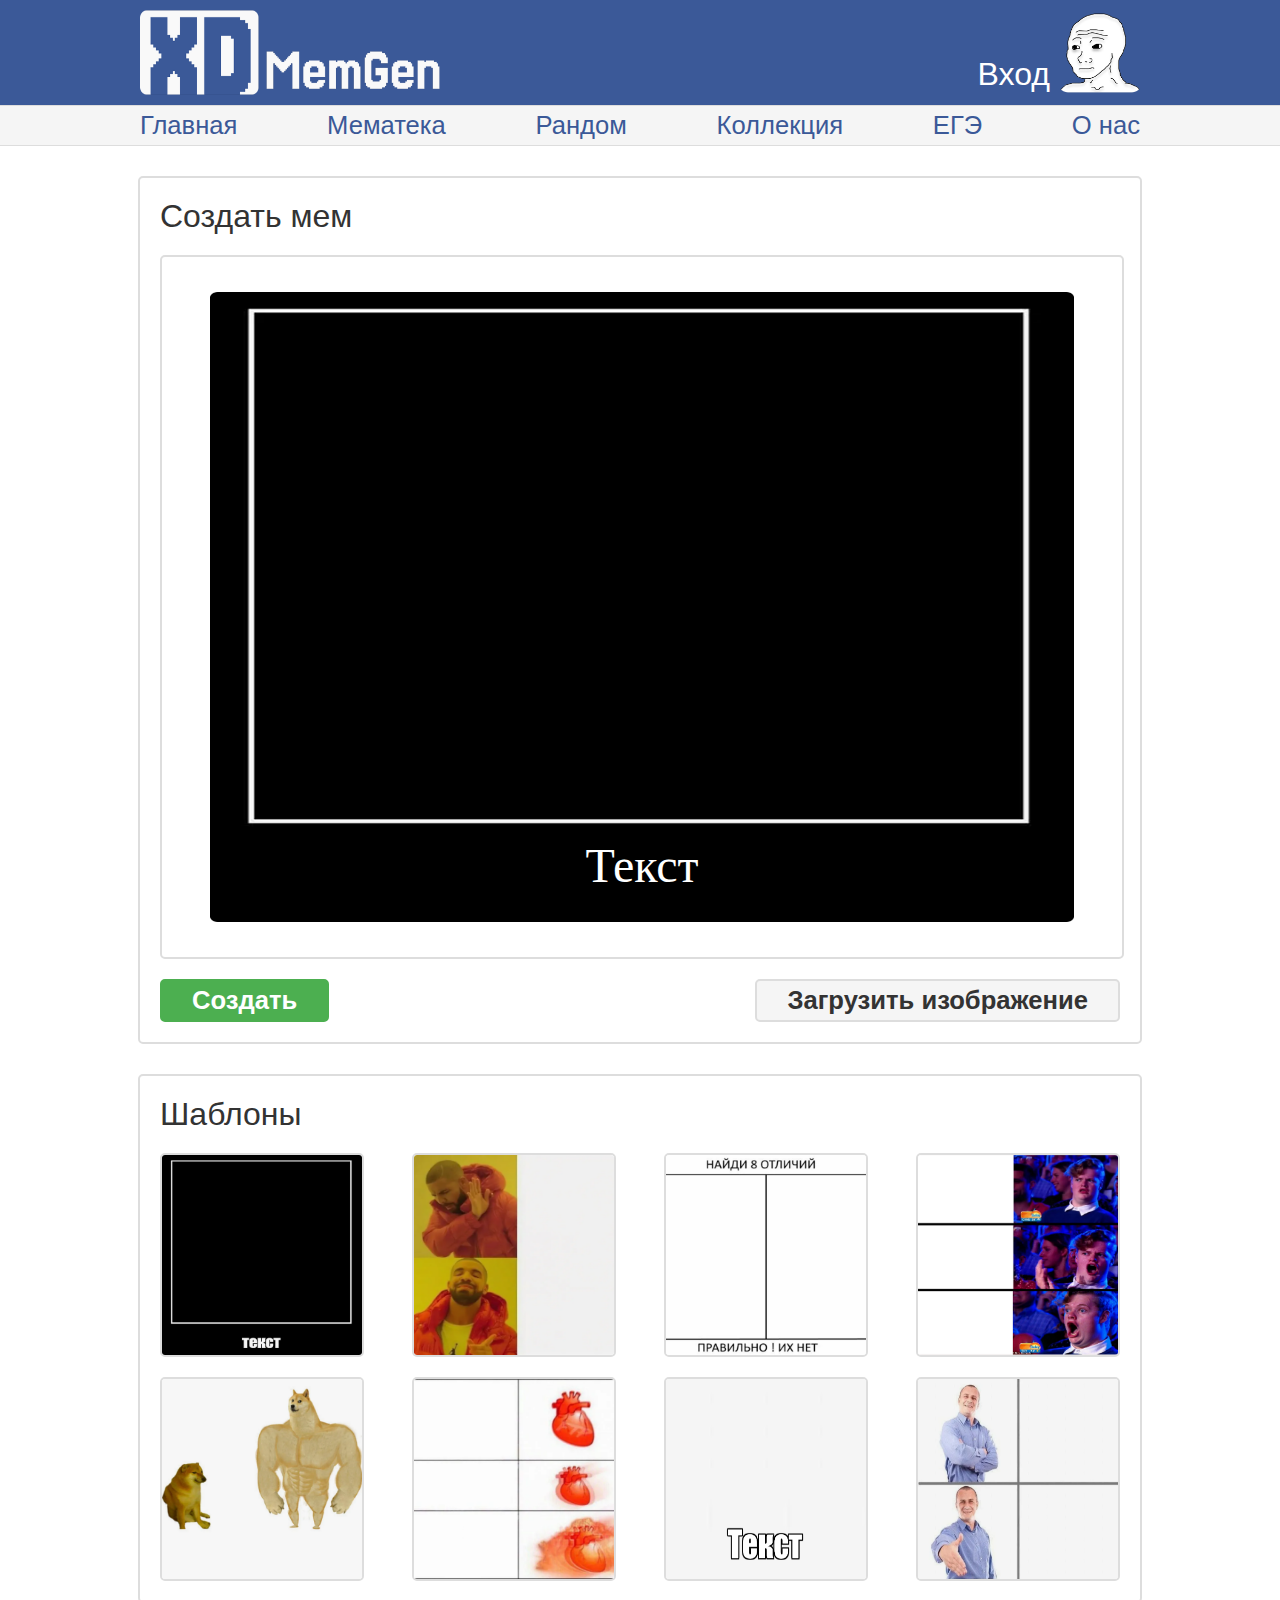
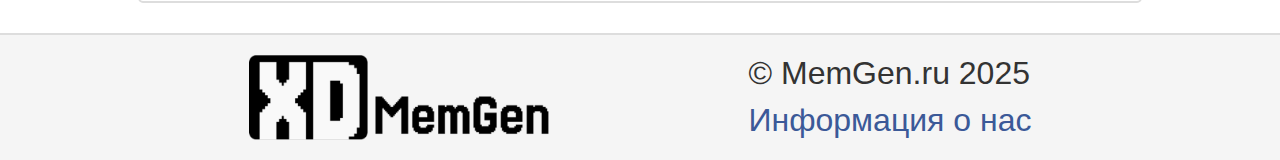
<file: index.html>
<!DOCTYPE html>
<html lang="">
  <head>
    <meta charset="utf-8">
    <title></title>
    <link rel="stylesheet" href="Style.css">
  </head>
    <body>
    <header>
      <div class="top_bg">
        <div class="header_top">
          <img src="Img/header/F1.png" height="85" width="300">
          <div>
            <a class="top_footer_text" href="login.html">Вход</a>
            <img src="Img/header/F2.png" height="80" width="80">
          </div>
        </div>
    </div>
    <div class="bot_bg">
        <div class="header_bot">
          <a class="bot_footer_text">Главная</a>
          <a class="bot_footer_text" href="Mematicka_page1.html">Мематека</a>
          <a class="bot_footer_text" href="Random.html" >Рандом</a>
          <a class="bot_footer_text">Коллекция</a>
          <a class="bot_footer_text" href="Eg.html">ЕГЭ</a>
          <a class="bot_footer_text" href="About.html">О нас</a>
        </div>
    </div>
    </header>

    <main>
      <section>
        <div class="contener">
          <p class="zag">Создать мем</p>
          <div class="redactor">
            <div class="red_zone" id="red-zone">
              <div class="image" id="meme-image"></div>
              <textarea id="meme-text" placeholder="Текст"></textarea>
            </div>
          </div>
          <div class="buttons_conts">
            <button id="create-btn" class="green_buttons">Создать</button>
            <button id="upload-btn" class="gray_buttons">Загрузить изображение</button>
            <input type="file" id="image-upload" accept="image/*" style="display: none;">
          </div>
        </div>
      </section>
      <section>
        <div class="contener">
          <p class="zag">Шаблоны</p>
          <div class="blanks">
            <img src="Img/Blanks/B1.png" >
            <img src="Img/Blanks/B2.png" >
            <img src="Img/Blanks/B3.png" >
            <img src="Img/Blanks/B4.png" >
            <img src="Img/Blanks/B5.png" >
            <img src="Img/Blanks/B6.png" >
            <img src="Img/Blanks/B7.png" >
            <img src="Img/Blanks/B8.png" >
          </div>
        </div>
      </section>
      <canvas id="meme-canvas" style="display:none;"></canvas>
    </main>
    <footer>
      <div class="footers">
      <img src="Img/Foter/log.png" height="85" width="300">
      <div>
        <p class="zag">© MemGen.ru 2025</p>
        <a class="zag f" href="About.html">Информация о нас </a>
      </div>
    </div>
    </footer>

    
    <script>
    // Функция для кнопки "Загрузить изображение"
      document.getElementById('upload-btn').addEventListener('click', function() {
        document.getElementById('image-upload').click();
      });

      document.getElementById('image-upload').addEventListener('change', function(e) {
        const file = e.target.files[0];
        if (file) {
          const reader = new FileReader();
          reader.onload = function(event) {
            const image = document.getElementById('meme-image');
            image.style.backgroundImage = `url(${event.target.result})`;
          };
          reader.readAsDataURL(file);
        }
      });

      // Функция для кнопки "Создать"
      document.getElementById('create-btn').addEventListener('click', function() {
        const redZone = document.getElementById('red-zone');
        const canvas = document.getElementById('meme-canvas');
        
        // Используем html2canvas для захвата всего red_zone
        html2canvas(redZone).then(canvas => {
          // Создаем ссылку для скачивания
          const link = document.createElement('a');
          link.download = 'meme.png';
          link.href = canvas.toDataURL('image/png');
          link.click();
        });
      });

      // Добавляем обработчики для шаблонов
      document.querySelectorAll('.blanks img').forEach(img => {
        img.addEventListener('click', function() {
          document.getElementById('meme-image').style.backgroundImage = `url(${this.src})`;
        });
      });
    </script>
       <script src="https://html2canvas.hertzen.com/dist/html2canvas.min.js"></script>
</body>
</html>
</file>
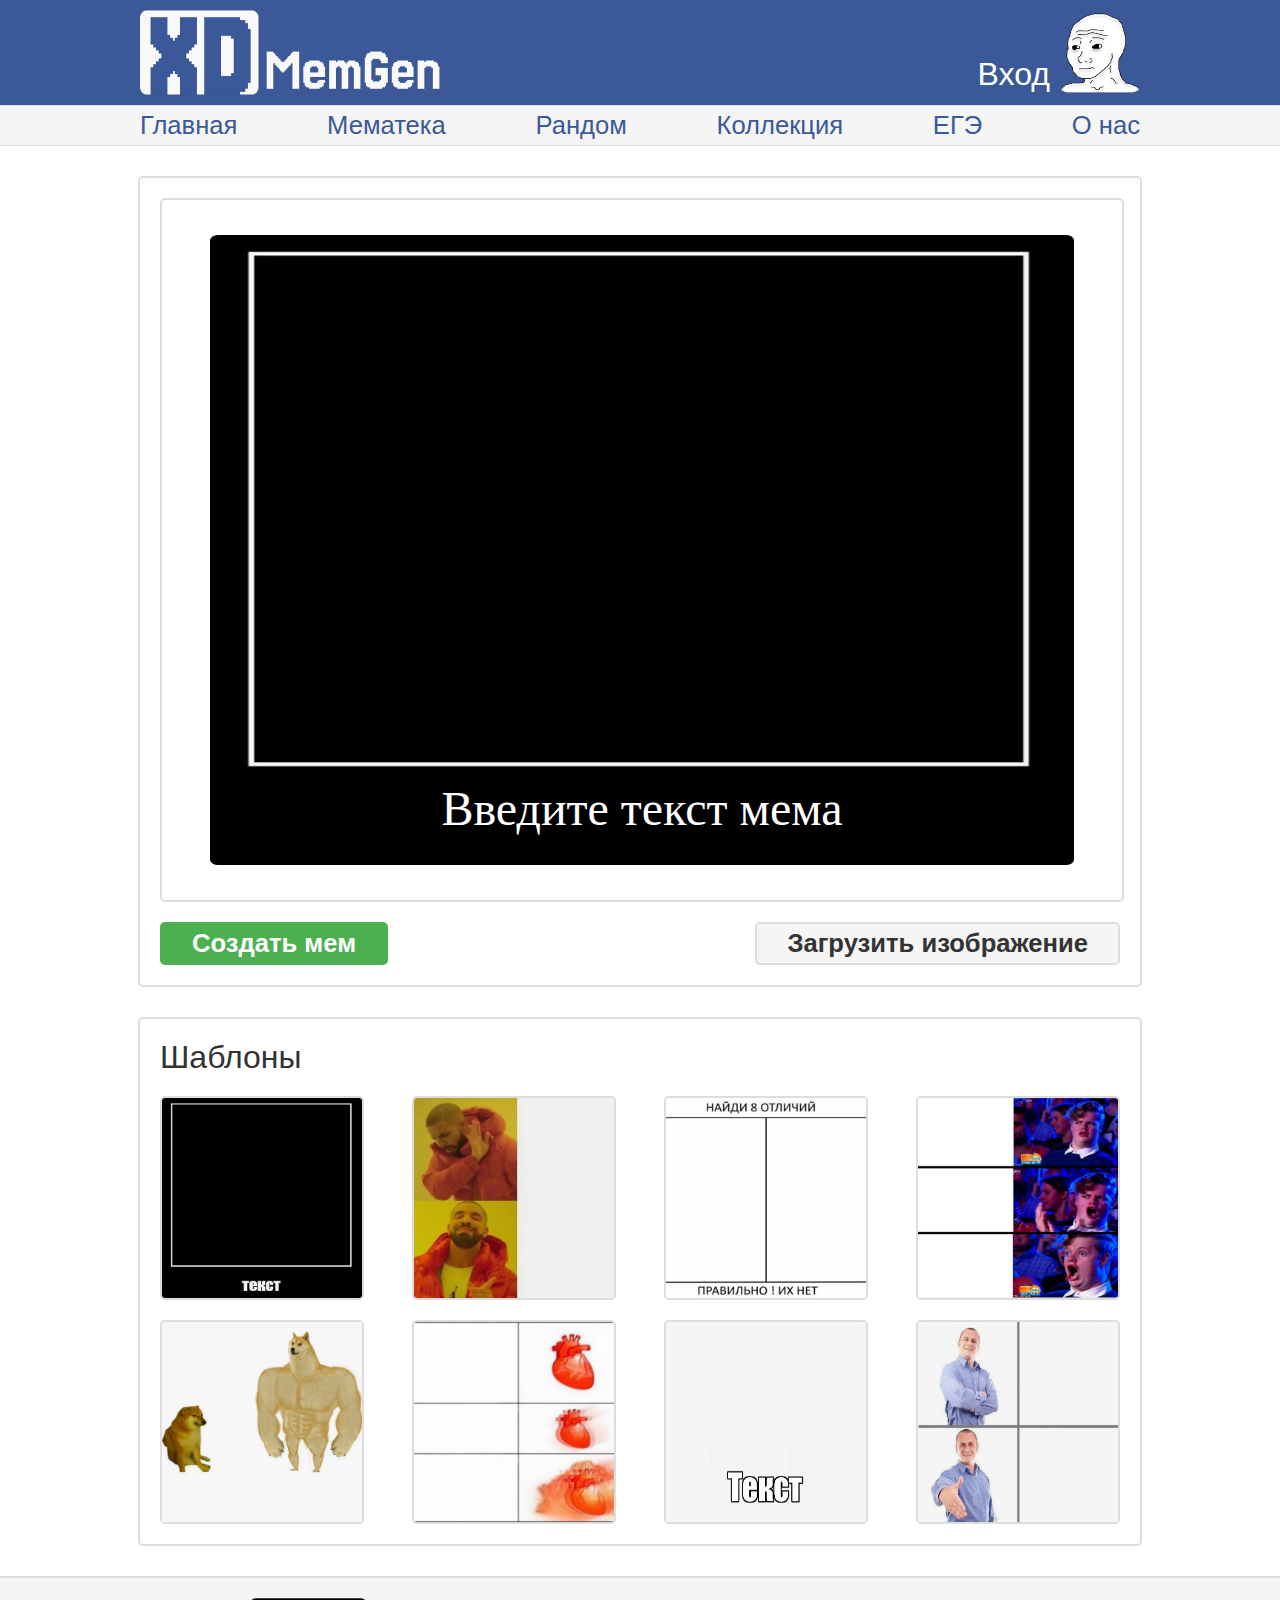
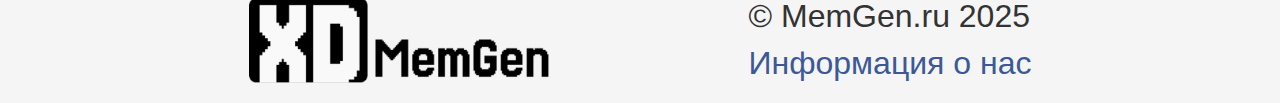
<file: Index.html>
<!DOCTYPE html>
<html lang="">
  <head>
    <meta charset="utf-8">
    <title></title>
    <link rel="stylesheet" href="Style.css">
  </head>
    <body>
    <!-- Ваш HTML остаётся без изменений -->
    
    <body>
    <header>
      <div class="top_bg">
        <div class="header_top">
          <img src="Img/header/F1.png" height="85" width="300">
          <div>
            <a class="top_footer_text" href="login.html">Вход</a>
            <img src="Img/header/F2.png" height="80" width="80">
          </div>
        </div>
    </div>
    <div class="bot_bg">
        <div class="header_bot">
          <a class="bot_footer_text">Главная</a>
          <a class="bot_footer_text" href="Mematicka_page1.html">Мематека</a>
          <a class="bot_footer_text" href="Random.html" >Рандом</a>
          <a class="bot_footer_text">Коллекция</a>
          <a class="bot_footer_text" href="Eg.html">ЕГЭ</a>
          <a class="bot_footer_text" href="About.html">О нас</a>
        </div>
    </div>
    </header>

    <main>
      <section>
         <div class="contener">
        <div class="redactor">
            <div class="red_zone" id="red-zone">
                <div class="image" id="meme-image"></div>
                <textarea id="meme-text" placeholder="Введите текст мема"></textarea>
            </div>
        </div>
        <div class="buttons_conts">
            <button id="create-btn" class="green_buttons">Создать мем</button>
            <button id="upload-btn" class="gray_buttons">Загрузить изображение</button>
            <input type="file" id="image-upload" accept="image/*" style="display: none;">
        </div>
    </div>
        </section>
      </section>
      <section>
        <div class="contener">
          <p class="zag">Шаблоны</p>
          <div class="blanks">
            <img src="Img/Blanks/B1.png" >
            <img src="Img/Blanks/B2.png" >
            <img src="Img/Blanks/B3.png" >
            <img src="Img/Blanks/B4.png" >
            <img src="Img/Blanks/B5.png" >
            <img src="Img/Blanks/B6.png" >
            <img src="Img/Blanks/B7.png" >
            <img src="Img/Blanks/B8.png" >
          </div>
        </div>
      </section>
      <canvas id="meme-canvas" style="display:none;"></canvas>
    </main>
    <footer>
      <div class="footers">
      <img src="Img/Foter/log.png" height="85" width="300">
      <div>
        <p class="zag">© MemGen.ru 2025</p>
        <a class="zag f" href="About.html">Информация о нас </a>
      </div>
    </div>
    </footer>
 <script src="https://html2canvas.hertzen.com/dist/html2canvas.min.js"></script>
    
    <script>
        document.addEventListener('DOMContentLoaded', function() {
            // Загрузка изображения
            const uploadBtn = document.getElementById('upload-btn');
            const imageUpload = document.getElementById('image-upload');
            const imageContainer = document.getElementById('meme-image');
            
            uploadBtn.addEventListener('click', function() {
                imageUpload.click();
            });
            
            imageUpload.addEventListener('change', function(e) {
                const file = e.target.files[0];
                if (file) {
                    const reader = new FileReader();
                    reader.onload = function(event) {
                        imageContainer.style.backgroundImage = `url(${event.target.result})`;
                    };
                    reader.readAsDataURL(file);
                }
            });
            
            // Создание и сохранение мема
            const createBtn = document.getElementById('create-btn');
            const redZone = document.getElementById('red-zone');
            
            createBtn.addEventListener('click', function() {
                // Используем html2canvas для сохранения всего блока red_zone
                html2canvas(redZone, {
                    scale: 2, // Увеличиваем качество в 2 раза
                    logging: false,
                    useCORS: true,
                    allowTaint: true
                }).then(canvas => {
                    // Создаем ссылку для скачивания
                    const link = document.createElement('a');
                    link.download = 'my-meme.png';
                    link.href = canvas.toDataURL('image/png');
                    document.body.appendChild(link);
                    link.click();
                    document.body.removeChild(link);
                }).catch(err => {
                    console.error('Ошибка при создании мема:', err);
                    alert('Не удалось создать мем. Попробуйте снова.');
                });
            });
        });
    </script>
</body>
</html>
</file>
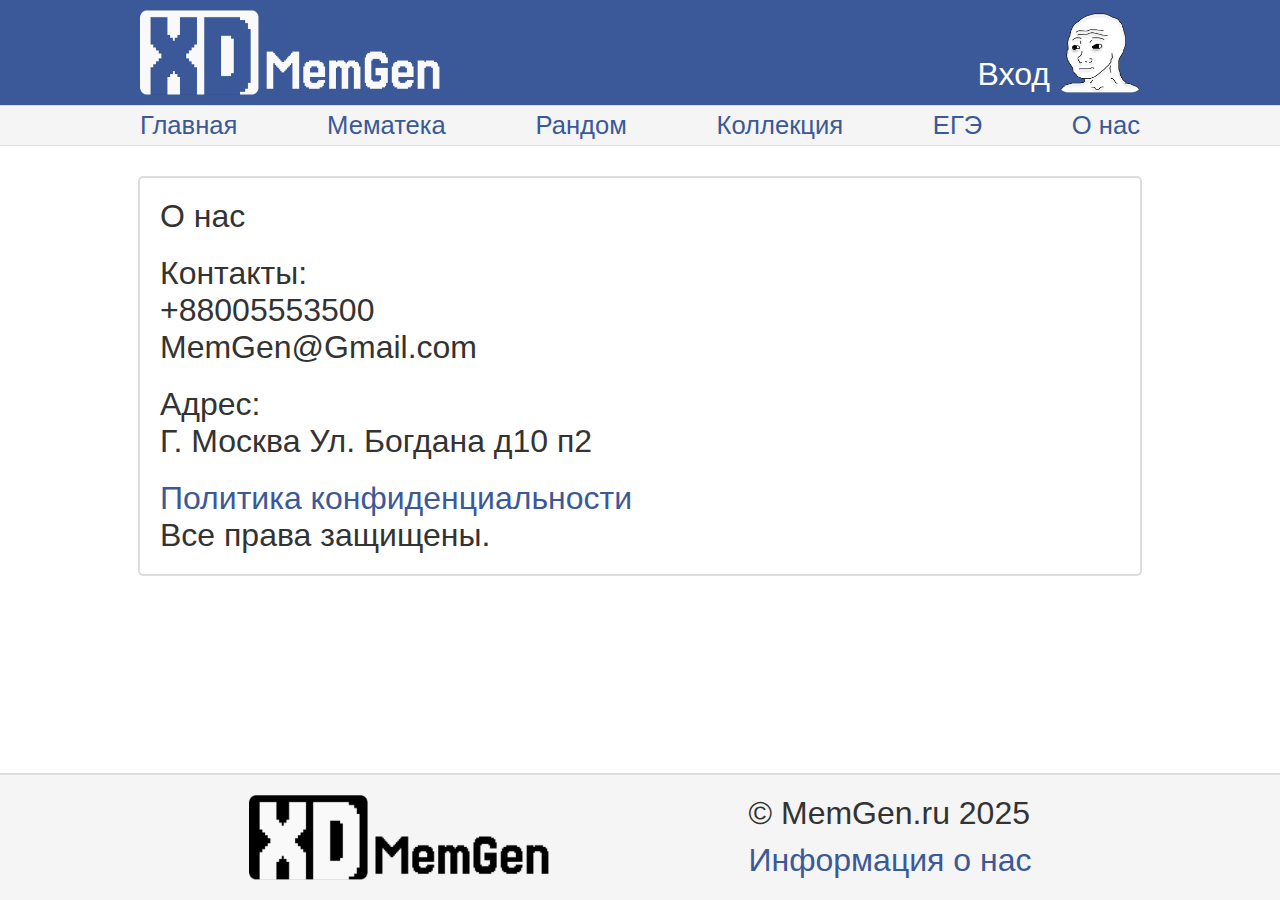
<file: About.html>
<!DOCTYPE html>
<html lang="">
  <head>
    <meta charset="utf-8">
    <title></title>
    <link rel="stylesheet" href="Style.css">
  </head>
  <body>
    <header>
      <div class="top_bg">
        <div class="header_top">
          <img src="Img/header/F1.png" height="85" width="300">
          <div>
            <a class="top_footer_text" href="login.html">Вход</a>
            <img src="Img/header/F2.png" height="80" width="80">
          </div>
        </div>
    </div>
    <div class="bot_bg">
        <div class="header_bot">
          <a class="bot_footer_text" href="index.html">Главная</a>
          <a class="bot_footer_text" href="Mematicka_page1.html">Мематека</a>
          <a class="bot_footer_text" href="Random.html">Рандом</a>
          <a class="bot_footer_text">Коллекция</a>
          <a class="bot_footer_text" href="Eg.html">ЕГЭ</a>
          <a class="bot_footer_text">О нас</a>
        </div>
    </div>
    </header>

    <main>
      <section>
         <div class="contener">
          <p class="zag">О нас</p>
          <p class="zag">Контакты:<br>+88005553500<br>MemGen@Gmail.com</p>
          <p class="zag">Адрес:<br>Г. Москва Ул. Богдана д10 п2</p>
          <span><a class="zag f" href="Konf.html">Политика конфиденциальности</a><p class="zag">Все права защищены. </p></span>
        </div>
      </section>

    </main>

     <footer>
      <div class="footers">
      <img src="Img/Foter/log.png" height="85" width="300">
      <div>
        <p class="zag">© MemGen.ru 2025</p>
        <a class="zag f">Информация о нас </a>
      </div>
    </div>
    </footer>
  </body>
</html>
</file>
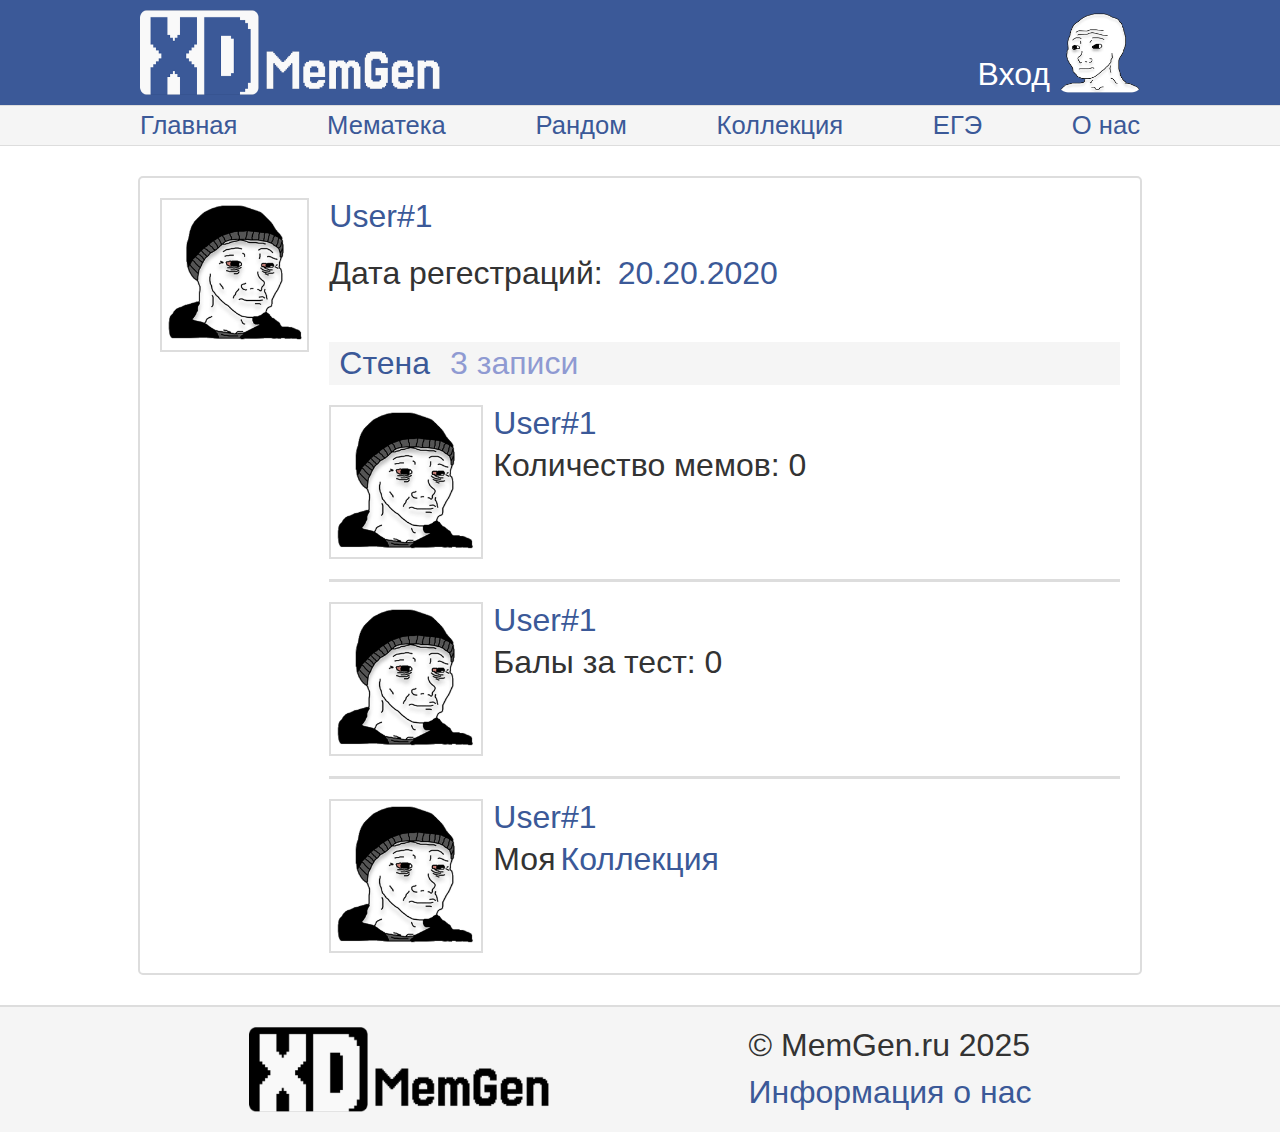
<file: account.html>
<!DOCTYPE html>
<html lang="">
  <head>
    <meta charset="utf-8">
    <title></title>
    <link rel="stylesheet" href="Style.css">
  </head>
  <body>
    <header>
      <div class="top_bg">
        <div class="header_top">
          <img src="Img/header/F1.png" height="85" width="300">
          <div>
            <a class="top_footer_text" href="login.html">Вход</a>
            <img src="Img/header/F2.png" height="80" width="80">
          </div>
        </div>
    </div>
    <div class="bot_bg">
        <div class="header_bot">
          <a class="bot_footer_text" href="Index.html">Главная</a>
          <a class="bot_footer_text" href="Mematicka_page1.html">Мематека</a>
          <a class="bot_footer_text" href="Random.html">Рандом</a>
          <a class="bot_footer_text">Коллекция</a>
          <a class="bot_footer_text" href="Eg.html">ЕГЭ</a>
          <a class="bot_footer_text" href="About.html">О нас</a>
        </div>
    </div>
    </header>

    <main>
      <section>
         <div class="contener">
          <div class="acc_cont">
            <div class="ava"></div>
            <div class="stena">
              <p class="zag f">User#1</p>
              <div class="text_sten">
                <p class="zag">Дата регестраций:</p>
                <p class="zag f"> 20.20.2020 </p>
              </div>
              <div class="stend">
                <p class="zag f">Стена</p>
                <p class="zag">3  записи</p>
              </div>
              <div class="grids">
                <div class="ava"></div>
                <div>
                <p class="zag f">User#1</p>
                <p class="zag">Количество мемов: 0</p>
              </div>
              </div>
              <div class="grids">
                <div class="ava"></div>
                <div>
                <p class="zag f">User#1</p>
                <p class="zag">Балы за тест: 0</p>
              </div>
              </div>
              <div class="grids ends">
                <div class="ava"></div>
                <div>
                <p class="zag f">User#1</p>
                <div class="text_sten">
                  <p class="zag">Моя</p>
                  <p class="zag f">Коллекция</p>
                </div>
              </div>
              </div>
            </div>
          </div>
         </div>       
      </section>

    </main>

     <footer>
      <div class="footers">
      <img src="Img/Foter/log.png" height="85" width="300">
      <div>
        <p class="zag">© MemGen.ru 2025</p>
        <a class="zag f" href="About.html">Информация о нас </a>
      </div>
    </div>
    </footer>
  </body>
</html>
</file>
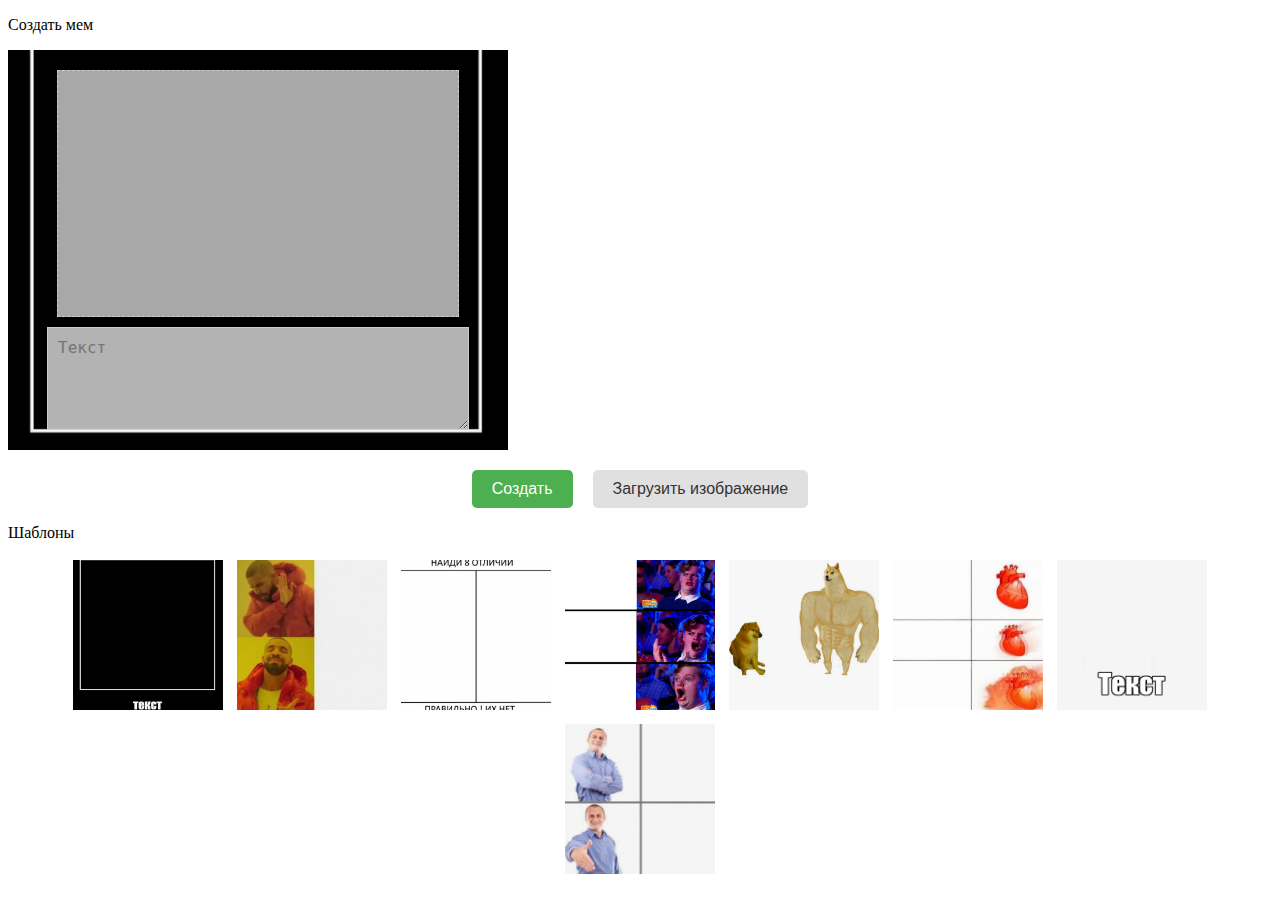
<file: deepseek_html_20250605_713728.html>
<!DOCTYPE html>
<html lang="ru">
<head>
    <meta charset="utf-8">
    <title>Генератор мемов</title>
    <style>
      /* Стили остаются такими же, как в предыдущем примере */
      .red_zone {
        width: 500px;
        height: 400px;
        background-image: url(Img/Blanks/B1_2.png);
        background-size: cover;
        background-position: center;
        display: flex;
        flex-direction: column;
        align-items: center;
        justify-content: center;
        padding: 20px;
        box-sizing: border-box;
      }
      
      .image {
        width: 400px;
        height: 300px;
        background-color: rgba(240, 240, 240, 0.7);
        background-size: contain;
        background-repeat: no-repeat;
        background-position: center;
        margin-bottom: 10px;
        border: 1px dashed #ccc;
      }
      
      textarea {
        width: 400px;
        height: 100px;
        padding: 10px;
        font-size: 16px;
        background-color: rgba(255, 255, 255, 0.7);
        border: 1px solid #ccc;
      }
      
      .buttons_conts {
        display: flex;
        justify-content: center;
        gap: 20px;
        margin-top: 20px;
      }
      
      button {
        padding: 10px 20px;
        cursor: pointer;
        font-size: 16px;
        border: none;
        border-radius: 5px;
      }
      
      .green_buttons {
        background-color: #4CAF50;
        color: white;
      }
      
      .gray_buttons {
        background-color: #e0e0e0;
        color: #333;
      }
      
      .blanks {
        display: flex;
        flex-wrap: wrap;
        gap: 10px;
        justify-content: center;
      }
      
      .blanks img {
        width: 150px;
        height: 150px;
        object-fit: cover;
        cursor: pointer;
        border: 2px solid transparent;
      }
      
      .blanks img:hover {
        border-color: #000;
      }
    </style>
</head>
<body>
    <!-- HTML остается без изменений -->
    <header>
      <!-- Ваш header -->
    </header>

    <main>
      <section>
        <div class="contener">
          <p class="zag">Создать мем</p>
          <div class="redactor">
            <div class="red_zone" id="red-zone">
              <div class="image" id="meme-image"></div>
              <textarea id="meme-text" placeholder="Текст"></textarea>
            </div>
          </div>
          <div class="buttons_conts">
            <button id="create-btn" class="green_buttons">Создать</button>
            <button id="upload-btn" class="gray_buttons">Загрузить изображение</button>
            <input type="file" id="image-upload" accept="image/*" style="display:none;">
          </div>
        </div>
      </section>
      <section>
        <div class="contener">
          <p class="zag">Шаблоны</p>
          <div class="blanks" id="templates">
            <img src="Img/Blanks/B1.png">
            <img src="Img/Blanks/B2.png">
            <img src="Img/Blanks/B3.png">
            <img src="Img/Blanks/B4.png">
            <img src="Img/Blanks/B5.png">
            <img src="Img/Blanks/B6.png">
            <img src="Img/Blanks/B7.png">
            <img src="Img/Blanks/B8.png">
          </div>
        </div>
      </section>
      <canvas id="meme-canvas" style="display:none;"></canvas>
    </main>
    <footer>
      <!-- Ваш footer -->
    </footer>

    <script>
      document.addEventListener('DOMContentLoaded', function() {
        const redZone = document.getElementById('red-zone');
        const memeImage = document.getElementById('meme-image');
        const memeText = document.getElementById('meme-text');
        const uploadBtn = document.getElementById('upload-btn');
        const imageUpload = document.getElementById('image-upload');
        const createBtn = document.getElementById('create-btn');
        const templateImages = document.querySelectorAll('#templates img');
        
        // Загрузка пользовательского изображения
        uploadBtn.addEventListener('click', function() {
          imageUpload.click();
        });
        
        imageUpload.addEventListener('change', function(e) {
          if (e.target.files && e.target.files[0]) {
            const reader = new FileReader();
            reader.onload = function(event) {
              memeImage.style.backgroundImage = `url(${event.target.result})`;
            };
            reader.readAsDataURL(e.target.files[0]);
          }
        });
        
        // Выбор шаблона
        templateImages.forEach(img => {
          img.addEventListener('click', function() {
            memeImage.style.backgroundImage = `url(${this.src})`;
          });
        });
        
        // Создание и сохранение мема
        createBtn.addEventListener('click', async function() {
          try {
            const canvas = document.getElementById('meme-canvas');
            const ctx = canvas.getContext('2d');
            
            // Устанавливаем размеры canvas как у red_zone
            canvas.width = redZone.offsetWidth;
            canvas.height = redZone.offsetHeight;
            
            // Очищаем canvas
            ctx.clearRect(0, 0, canvas.width, canvas.height);
            
            // Получаем URL фона red_zone
            const bgRedZoneUrl = window.getComputedStyle(redZone).backgroundImage;
            const cleanBgUrl = bgRedZoneUrl.replace(/^url\(["']?/, '').replace(/["']?\)$/, '');
            
            // Получаем URL изображения из .image
            const imgContentUrl = memeImage.style.backgroundImage;
            const cleanImgUrl = imgContentUrl.replace(/^url\(["']?/, '').replace(/["']?\)$/, '');
            
            if (!cleanImgUrl || cleanImgUrl === 'none') {
              alert('Пожалуйста, загрузите изображение или выберите шаблон');
              return;
            }
            
            // Создаем обещания для загрузки изображений
            const loadImage = (url) => {
              return new Promise((resolve, reject) => {
                const img = new Image();
                img.crossOrigin = "Anonymous";
                img.onload = () => resolve(img);
                img.onerror = () => reject(new Error(`Не удалось загрузить изображение: ${url}`));
                img.src = url;
              });
            };
            
            // Загружаем изображения
            const [bgImage, contentImage] = await Promise.all([
              loadImage(cleanBgUrl),
              loadImage(cleanImgUrl)
            ]);
            
            // Рисуем фон red_zone
            ctx.drawImage(bgImage, 0, 0, canvas.width, canvas.height);
            
            // Рисуем изображение из .image с прозрачностью
            ctx.save();
            ctx.globalAlpha = 0.7;
            const imgX = (canvas.width - memeImage.offsetWidth) / 2;
            const imgY = (canvas.height - memeImage.offsetHeight - memeText.offsetHeight - 30) / 2;
            ctx.drawImage(contentImage, imgX, imgY, memeImage.offsetWidth, memeImage.offsetHeight);
            ctx.restore();
            
            // Добавляем текст
            if (memeText.value) {
              ctx.fillStyle = 'white';
              ctx.strokeStyle = 'black';
              ctx.lineWidth = 3;
              ctx.font = '30px Impact';
              ctx.textAlign = 'center';
              
              const text = memeText.value;
              const lines = text.split('\n');
              const lineHeight = 40;
              const textY = imgY + memeImage.offsetHeight + 30;
              
              lines.forEach((line, i) => {
                ctx.strokeText(line, canvas.width / 2, textY + (i * lineHeight));
                ctx.fillText(line, canvas.width / 2, textY + (i * lineHeight));
              });
            }
            
            // Сохраняем как изображение
            const link = document.createElement('a');
            link.download = 'my-meme.png';
            link.href = canvas.toDataURL('image/png');
            link.click();
            
          } catch (error) {
            console.error('Ошибка при создании мема:', error);
            alert('Произошла ошибка при создании мема. Пожалуйста, попробуйте снова.');
          }
        });
      });
    </script>
</body>
</html>
</file>
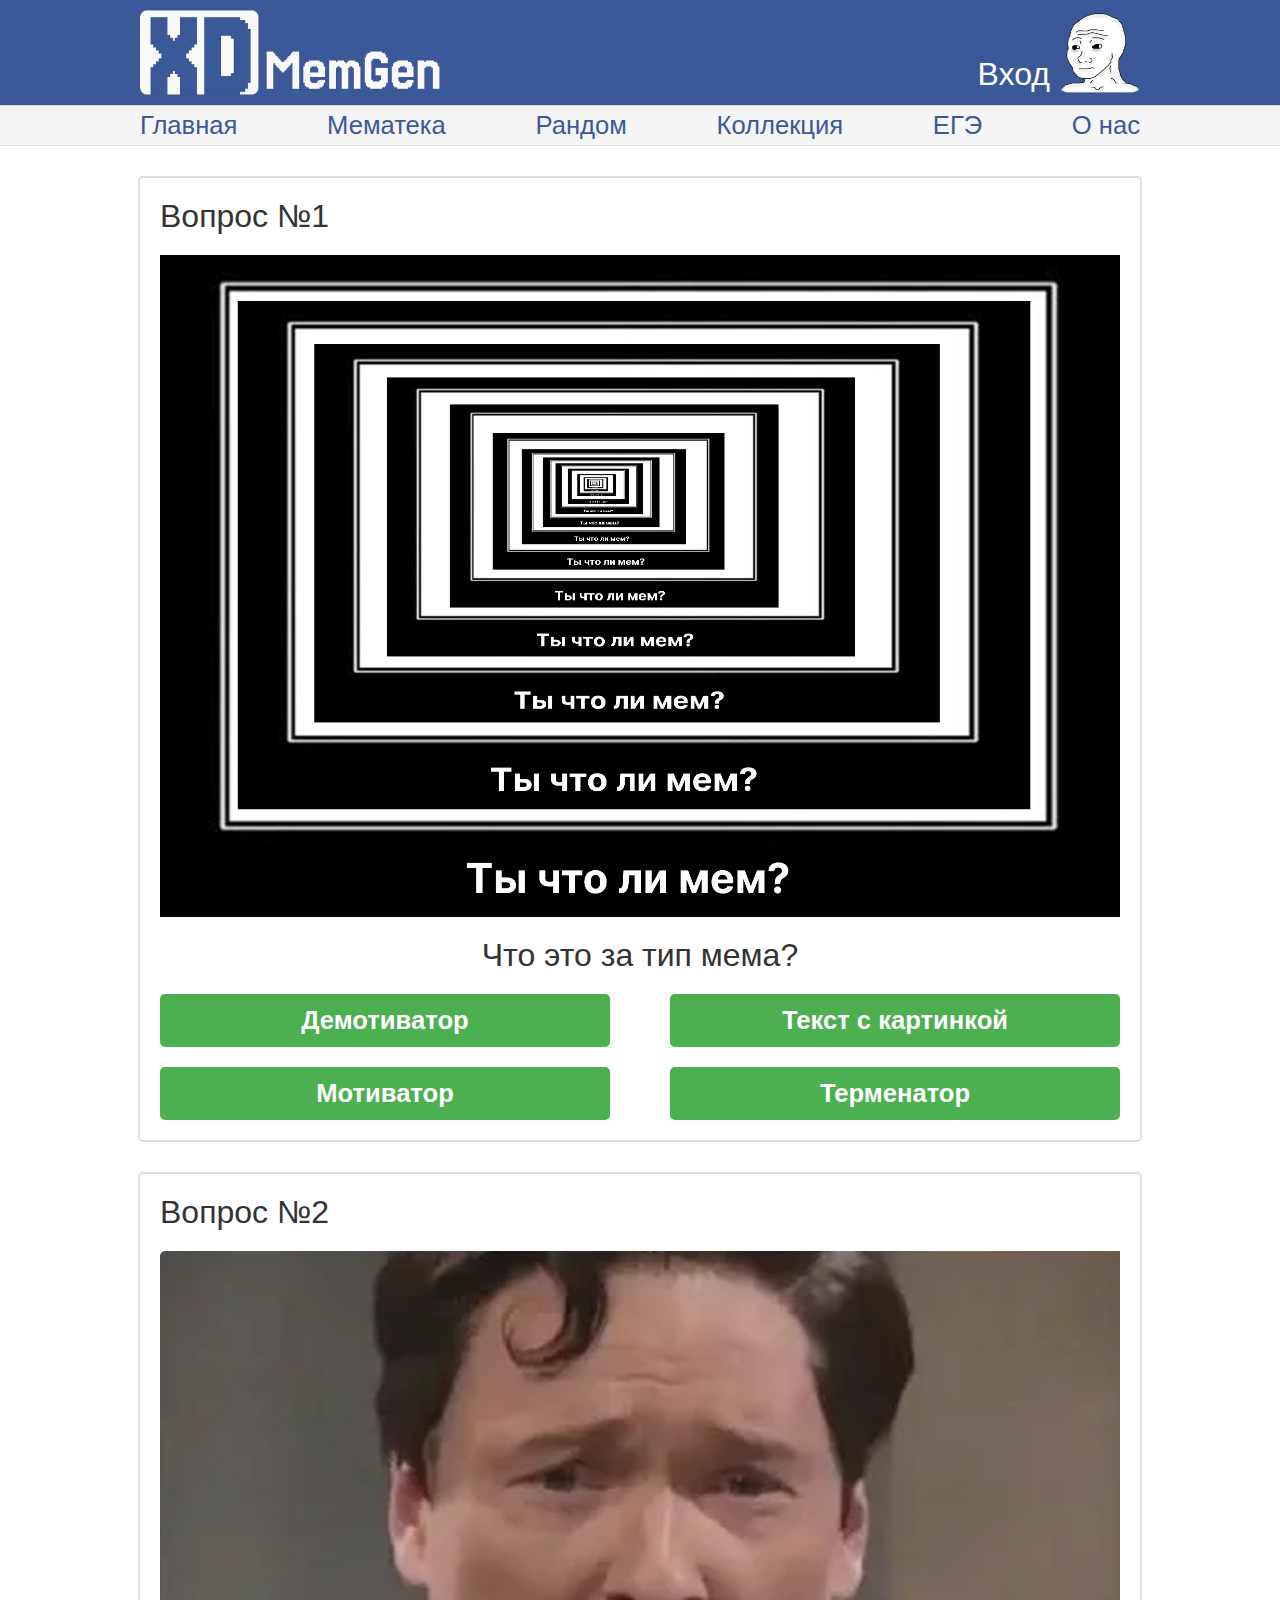
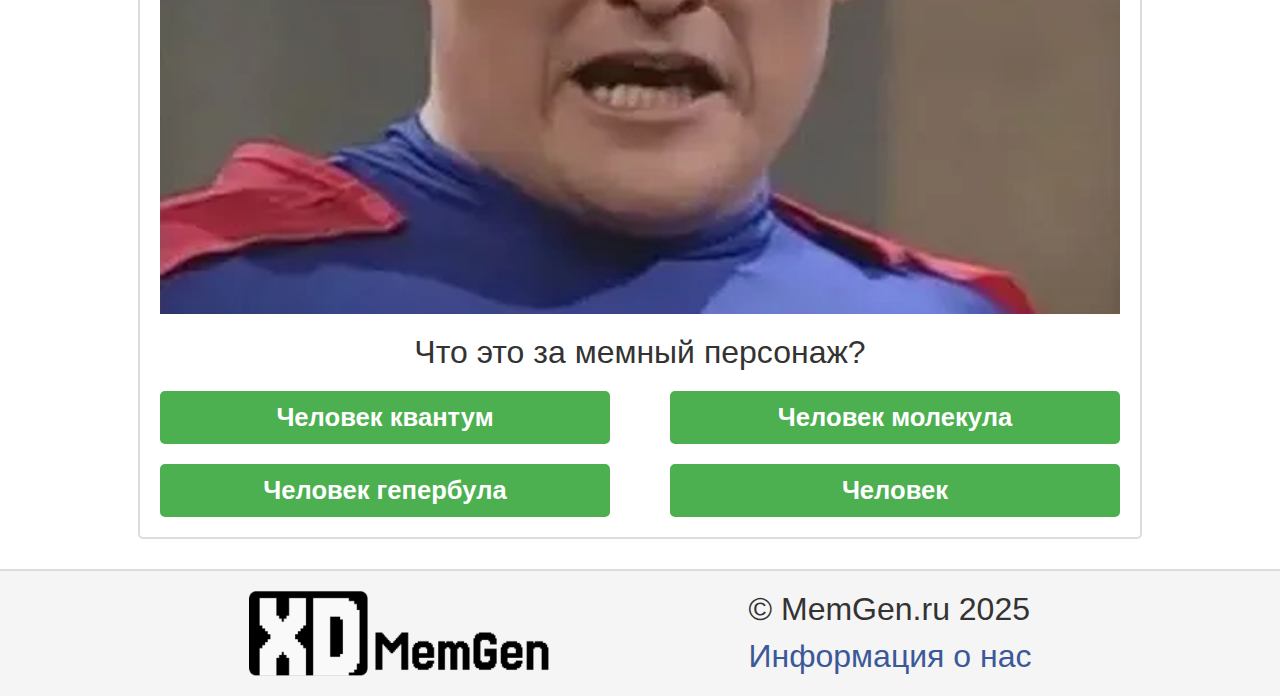
<file: Eg.html>
<!DOCTYPE html>
<html lang="">
  <head>
    <meta charset="utf-8">
    <title></title>
    <link rel="stylesheet" href="Style.css">
  </head>
  <body>
    <header>
      <div class="top_bg">
        <div class="header_top">
          <img src="Img/header/F1.png" height="85" width="300">
          <div>
            <a class="top_footer_text" href="login.html">Вход</a>
            <img src="Img/header/F2.png" height="80" width="80">
          </div>
        </div>
    </div>
    <div class="bot_bg">
        <div class="header_bot">
          <a class="bot_footer_text" href="Index.html">Главная</a>
          <a class="bot_footer_text" href="Mematicka_page1.html">Мематека</a>
          <a class="bot_footer_text" href="Random.html">Рандом</a>
          <a class="bot_footer_text">Коллекция</a>
          <a class="bot_footer_text">ЕГЭ</a>
          <a class="bot_footer_text" href="About.html">О нас</a>
        </div>
    </div>
    </header>

    <main>
      <section>
         <div class="contener">
          <p class="zag">Вопрос №1</p>
          <img src="Img/Test/1.png" alt="">
          <p class="zag test">Что это за тип мема?</p>
         <div class="blanks">
          <button class="green_buttons tests">Демотиватор</button>
          <button class="green_buttons tests"> Текст с картинкой</button>
          <button class="green_buttons tests">Мотиватор</button>
          <button class="green_buttons tests">Терменатор</button>
         </div>
        </div>
      </section>
      <section>
         <div class="contener">
          <p class="zag">Вопрос №2</p>
          <img src="Img/Test/2.png" alt="">
          <p class="zag test">Что это за мемный персонаж?</p>
         <div class="blanks">
          <button class="green_buttons tests">Человек квантум</button>
          <button class="green_buttons tests"> Человек молекула</button>
          <button class="green_buttons tests">Человек гепербула</button>
          <button class="green_buttons tests">Человек</button>
         </div>
        </div>
      </section>
    </main>

    <footer>
      <div class="footers">
      <img src="Img/Foter/log.png" height="85" width="300">
      <div>
        <p class="zag">© MemGen.ru 2025</p>
        <a class="zag f" href="About.html">Информация о нас </a>
      </div>
    </div>
    </footer>
  </body>
</html>
</file>
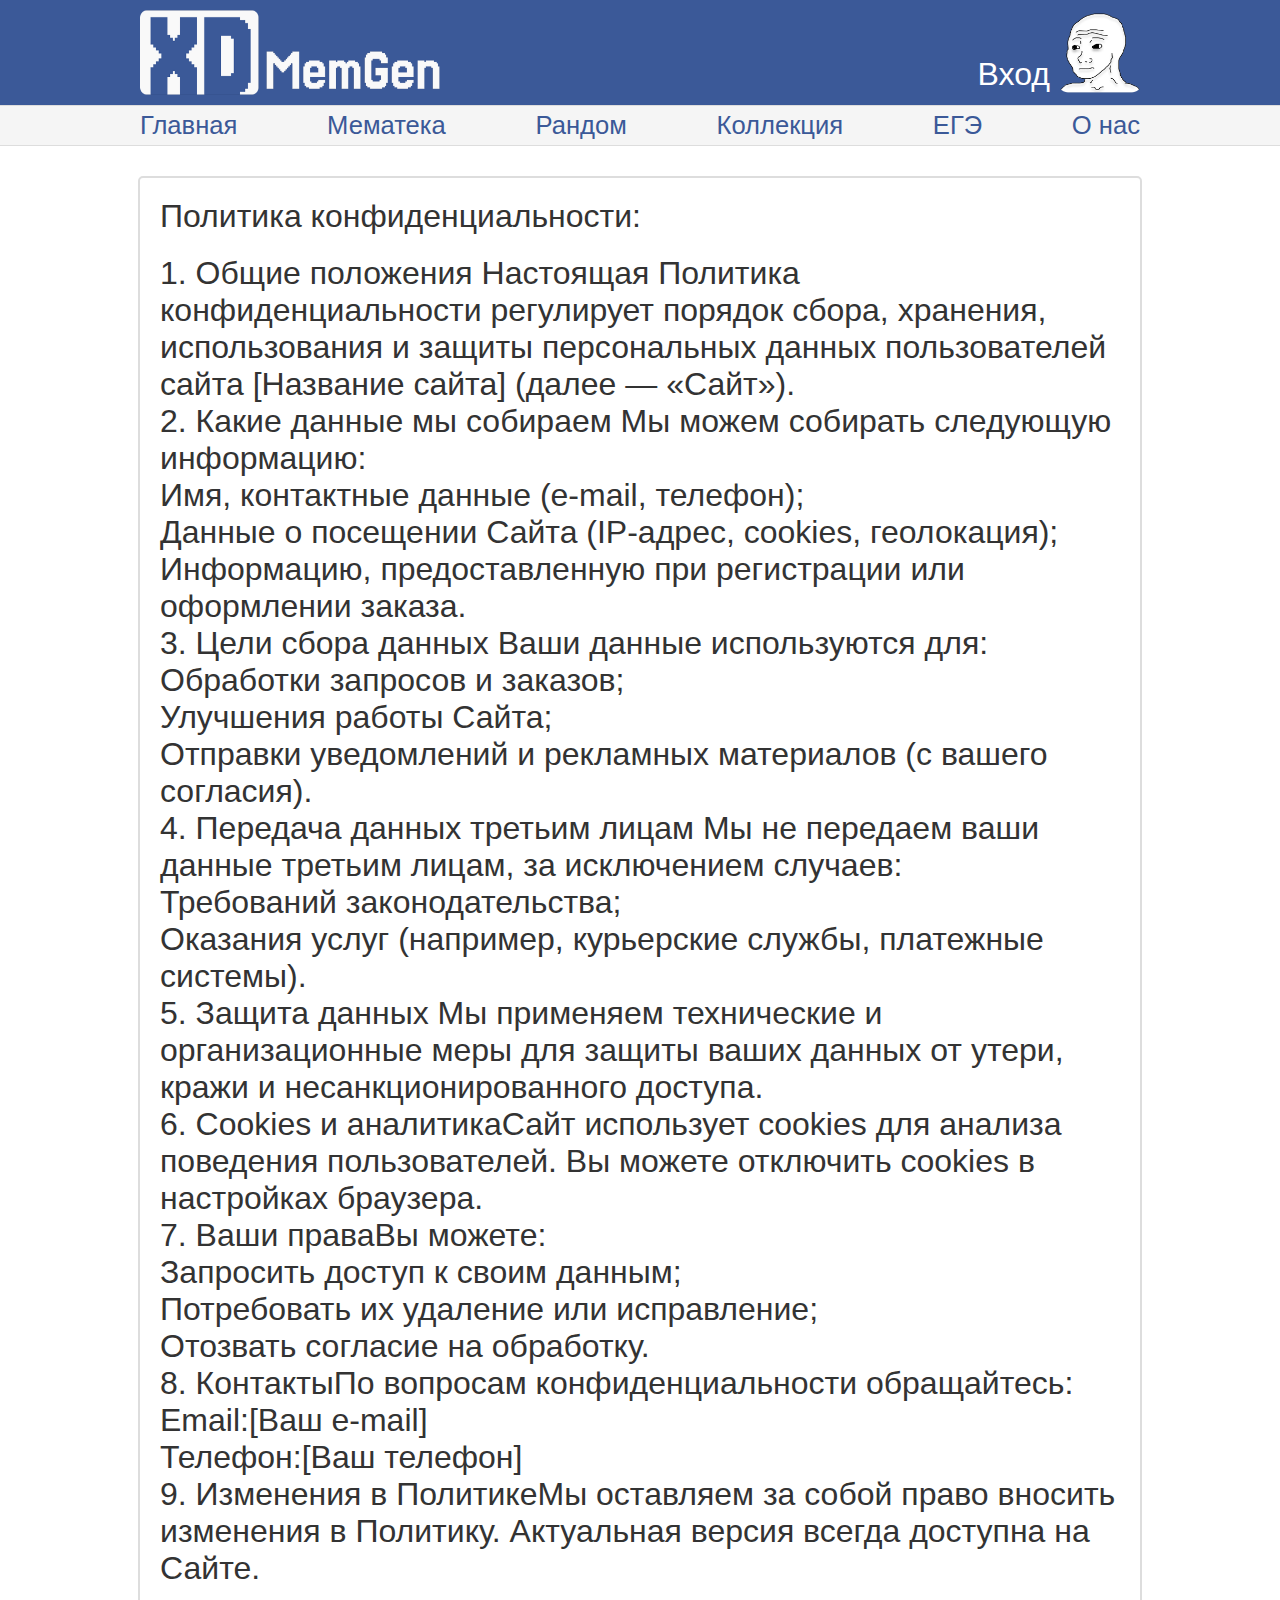
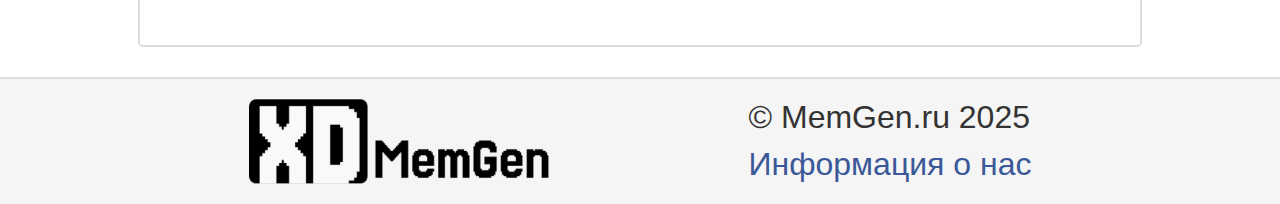
<file: Konf.html>
<!DOCTYPE html>
<html lang="">
  <head>
    <meta charset="utf-8">
    <title></title>
    <link rel="stylesheet" href="Style.css">
  </head>
  <body>
    <header>
      <div class="top_bg">
        <div class="header_top">
          <img src="Img/header/F1.png" height="85" width="300">
          <div>
            <a class="top_footer_text" href="login.html">Вход</a>
            <img src="Img/header/F2.png" height="80" width="80">
          </div>
        </div>
    </div>
    <div class="bot_bg">
        <div class="header_bot">
          <a class="bot_footer_text" href="Index.html">Главная</a>
          <a class="bot_footer_text" href="Mematicka_page1.html">Мематека</a>
          <a class="bot_footer_text" href="Random.html">Рандом</a>
          <a class="bot_footer_text">Коллекция</a>
          <a class="bot_footer_text" href="Eg.html">ЕГЭ</a>
          <a class="bot_footer_text" href="About.html">О нас</a>
        </div>
    </div>
    </header>

    <main>
      <section>
         <div class="contener">
          <p class="zag">Политика конфиденциальности:</p>
          <p class="zag">
1. Общие положения Настоящая Политика конфиденциальности регулирует порядок сбора, хранения, использования и защиты персональных данных пользователей сайта [Название сайта] (далее — «Сайт»).<br>
2. Какие данные мы собираем Мы можем собирать следующую информацию:<br>
Имя, контактные данные (e-mail, телефон);<br>
Данные о посещении Сайта (IP-адрес, cookies, геолокация);<br>
Информацию, предоставленную при регистрации или оформлении заказа.<br>
3. Цели сбора данных Ваши данные используются для:<br>
Обработки запросов и заказов;<br>
Улучшения работы Сайта;<br>
Отправки уведомлений и рекламных материалов (c вашего согласия).<br>
4. Передача данных третьим лицам Мы не передаем ваши данные третьим лицам, за исключением случаев:<br>
Требований законодательства;<br>
Оказания услуг (например, курьерские службы, платежные системы).<br>
5. Защита данных Мы применяем технические и организационные меры для защиты ваших данных от утери, кражи и несанкционированного доступа.<br>
6. Cookies и аналитикаСайт использует cookies для анализа поведения пользователей. Вы можете отключить cookies в настройках браузера.<br>
7. Ваши праваВы можете:<br>
Запросить доступ к своим данным;<br>
Потребовать их удаление или исправление;<br>
Отозвать согласие на обработку.<br>
8. КонтактыПо вопросам конфиденциальности обращайтесь:<br>
Email:[Ваш e-mail]<br>
Телефон:[Ваш телефон]<br>
9. Изменения в ПолитикеМы оставляем за собой право вносить изменения в Политику. Актуальная версия всегда доступна на Сайте.</p><br>
        </div>
      </section>

    </main>

     <footer>
      <div class="footers">
      <img src="Img/Foter/log.png" height="85" width="300">
      <div>
        <p class="zag">© MemGen.ru 2025</p>
        <a class="zag f">Информация о нас </a>
      </div>
    </div>
    </footer>
  </body>
</html>
</file>
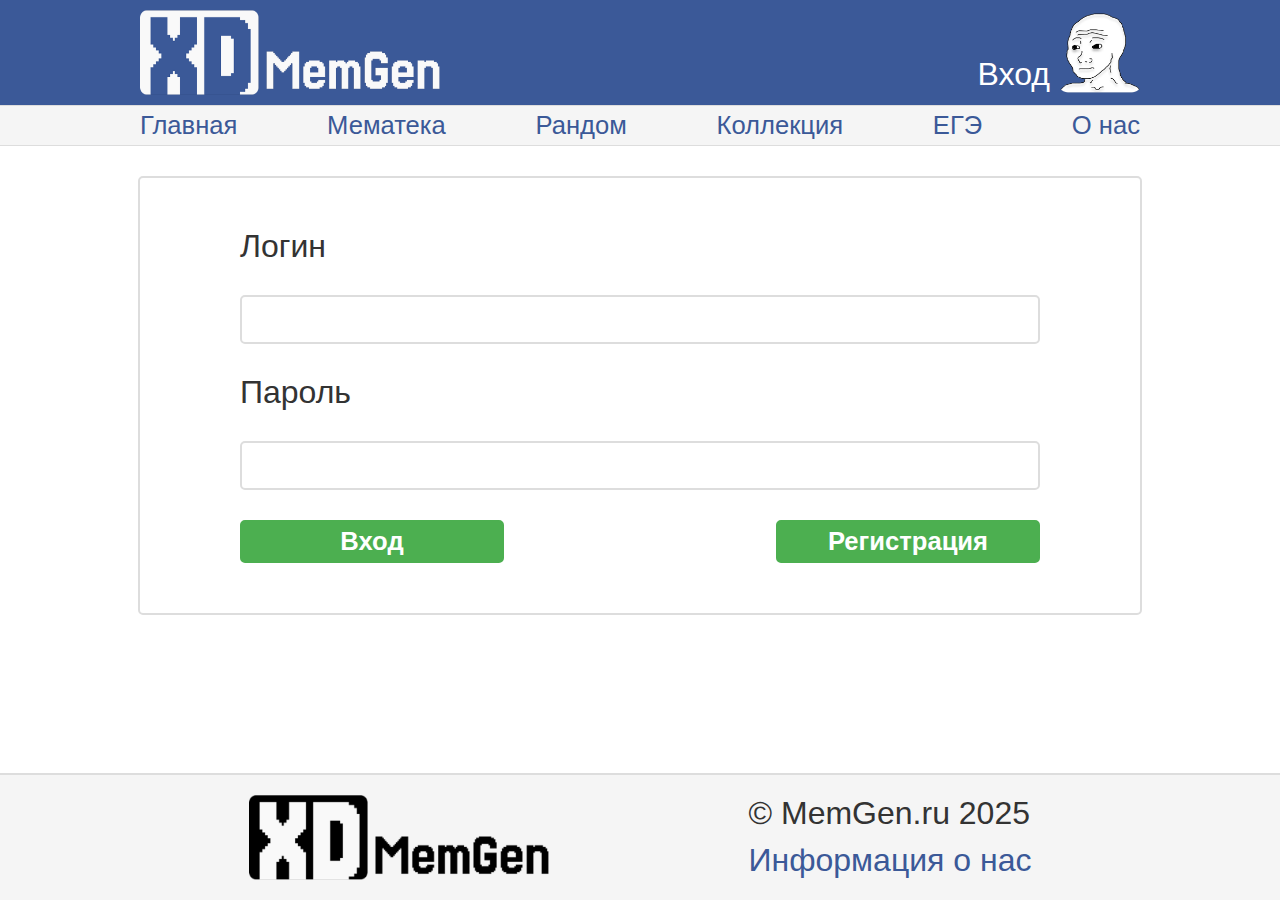
<file: login.html>
<!DOCTYPE html>
<html lang="">
  <head>
    <meta charset="utf-8">
    <title></title>
    <link rel="stylesheet" href="Style.css">
  </head>
  <body>
    <header>
      <div class="top_bg">
        <div class="header_top">
          <img src="Img/header/F1.png" height="85" width="300">
          <div>
            <a class="top_footer_text">Вход</a>
            <img src="Img/header/F2.png" height="80" width="80">
          </div>
        </div>
    </div>
    <div class="bot_bg">
        <div class="header_bot">
          <a class="bot_footer_text" href="index.html">Главная</a>
          <a class="bot_footer_text" href="Mematicka_page1.html">Мематека</a>
          <a class="bot_footer_text" href="Random.html">Рандом</a>
          <a class="bot_footer_text">Коллекция</a>
          <a class="bot_footer_text" href="Eg.html">ЕГЭ</a>
          <a class="bot_footer_text" href="About.html">О нас</a>
        </div>
    </div>
    </header>

    <main>
      <section>
         <div class="contener log_reg">
          <p class="zag">Логин</p>
          <textarea></textarea>
          <p class="zag">Пароль</p>
          <textarea></textarea>
          <div class="buttons_conts">
            <a class="green_buttons login" href="account.html">Вход</a>
            <a class="green_buttons login" href="reg.html">Регистрация</a>
          </div>
      </section>

    </main>

     <footer>
      <div class="footers">
      <img src="Img/Foter/log.png" height="85" width="300">
      <div>
        <p class="zag">© MemGen.ru 2025</p>
        <a class="zag f" href="About.html">Информация о нас </a>
      </div>
    </div>
    </footer>
  </body>
</html>
</file>
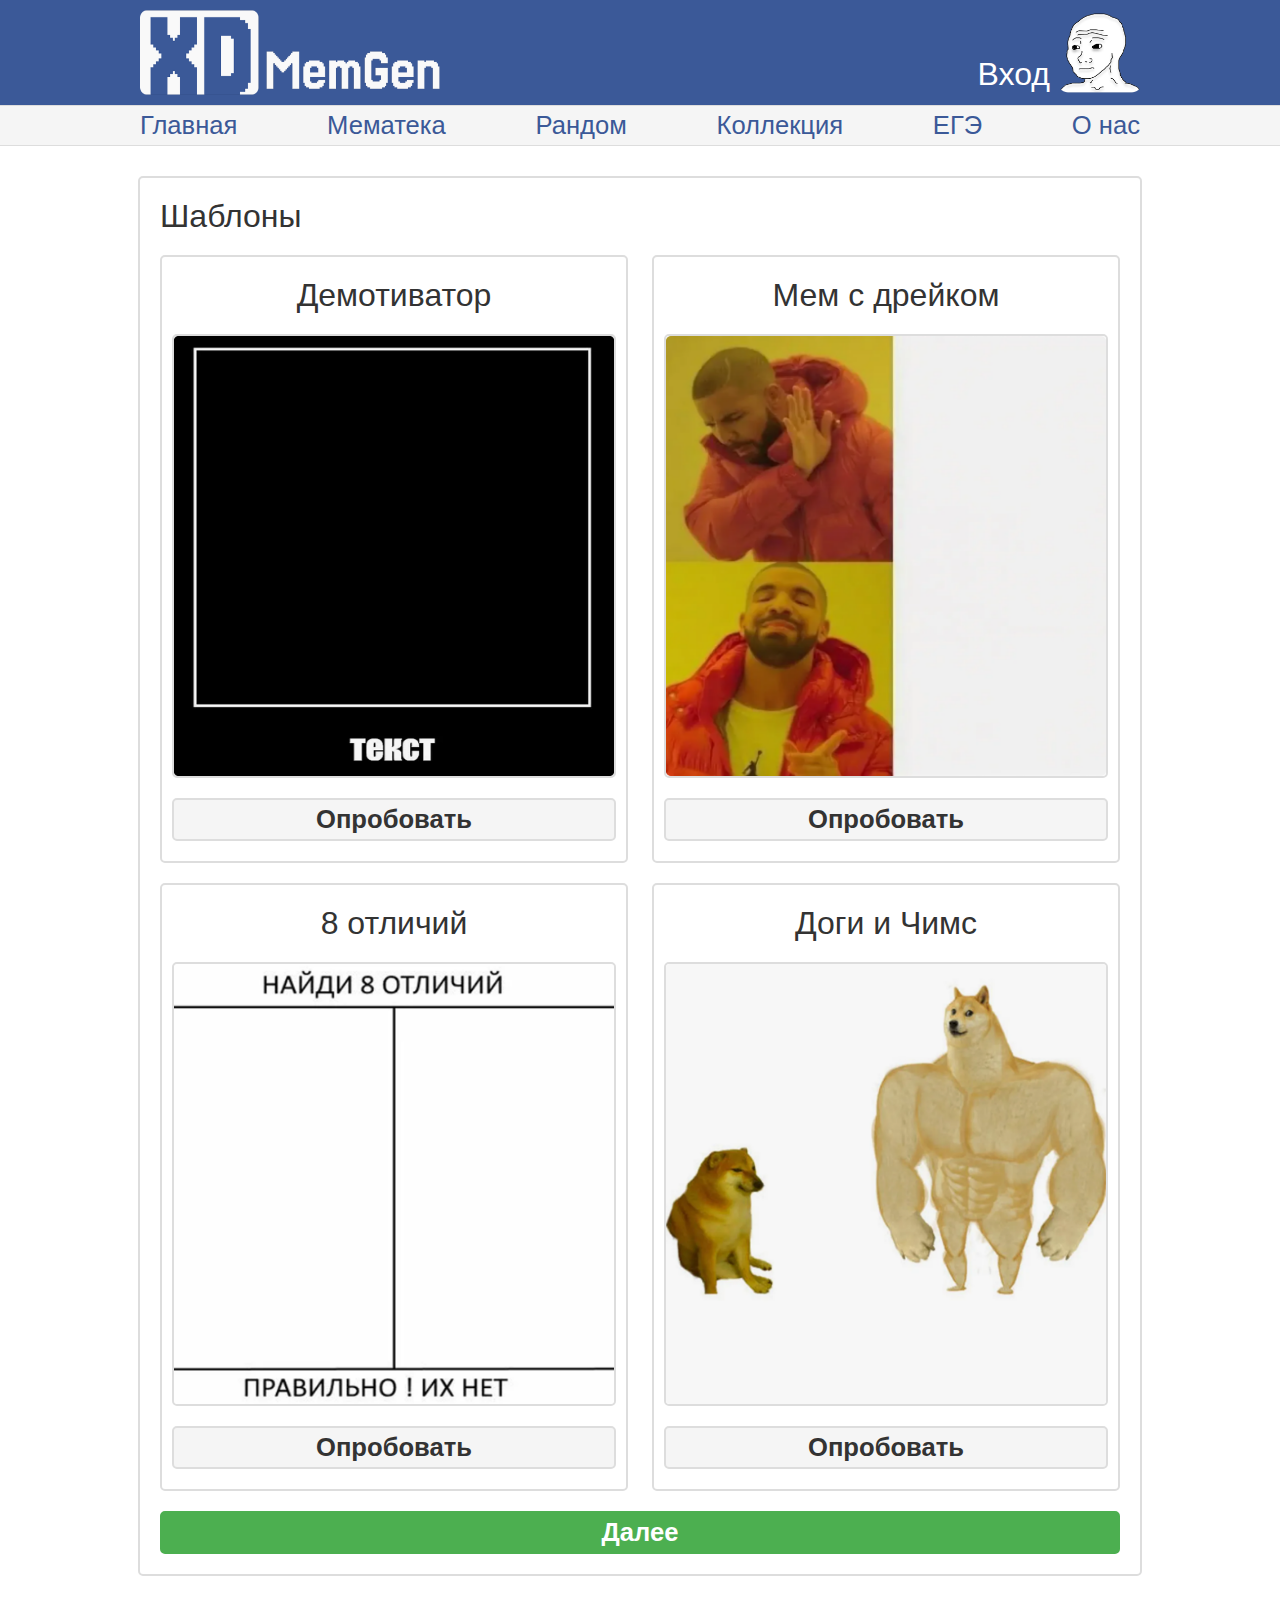
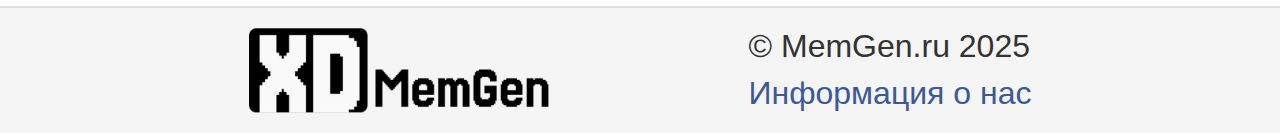
<file: Mematicka_page1.html>
<!DOCTYPE html>
<html lang="">
  <head>
    <meta charset="utf-8">
    <title></title>
    <link rel="stylesheet" href="Style.css">
  </head>
  <body>
    <header>
      <div class="top_bg">
        <div class="header_top">
          <img src="Img/header/F1.png" height="85" width="300">
          <div>
            <a class="top_footer_text" href="login.html">Вход</a>
            <img src="Img/header/F2.png" height="80" width="80">
          </div>
        </div>
    </div>
    <div class="bot_bg">
        <div class="header_bot">
          <a class="bot_footer_text" href="Index.html">Главная</a>
          <a class="bot_footer_text">Мематека</a>
          <a class="bot_footer_text" href="Random.html">Рандом</a>
          <a class="bot_footer_text">Коллекция</a>
          <a class="bot_footer_text" href="Eg.html">ЕГЭ</a>
          <a class="bot_footer_text" href="About.html">О нас</a>
        </div>
    </div>
    </header>

    <main>
      <section>
         <div class="contener">
          <p class="zag">Шаблоны</p>
          <div class="blanks">
            <div class="blanks_card">
              <p class="zag">Демотиватор</p>
              <img src="Img/Blanks/B1.png">
              <button class="gray_buttons">Опробовать</button>
            </div>
            <div class="blanks_card">
              <p class="zag">Мем с дрейком</p>
              <img src="Img/Blanks/B2.png">
              <button class="gray_buttons">Опробовать</button>
            </div>
            <div class="blanks_card">
              <p class="zag">8 отличий</p>
              <img src="Img/Blanks/B3.png">
              <button class="gray_buttons">Опробовать</button>
            </div>
            <div class="blanks_card">
              <p class="zag">Доги и Чимс</p>
              <img src="Img/Blanks/B5.png">
              <button class="gray_buttons">Опробовать</button>
            </div>
          </div>
          <a class="green_buttons Bl" href="Mematicka_page2.html">Далее</a>
        </div>
      </section>
    </main>
    <footer>
      <div class="footers">
      <img src="Img/Foter/log.png" height="85" width="300">
      <div>
        <p class="zag">© MemGen.ru 2025</p>
  <a class="zag f" href="About.html">Информация о нас </a>
      </div>
    </div>
    </footer>
  </body>
</html>
</file>
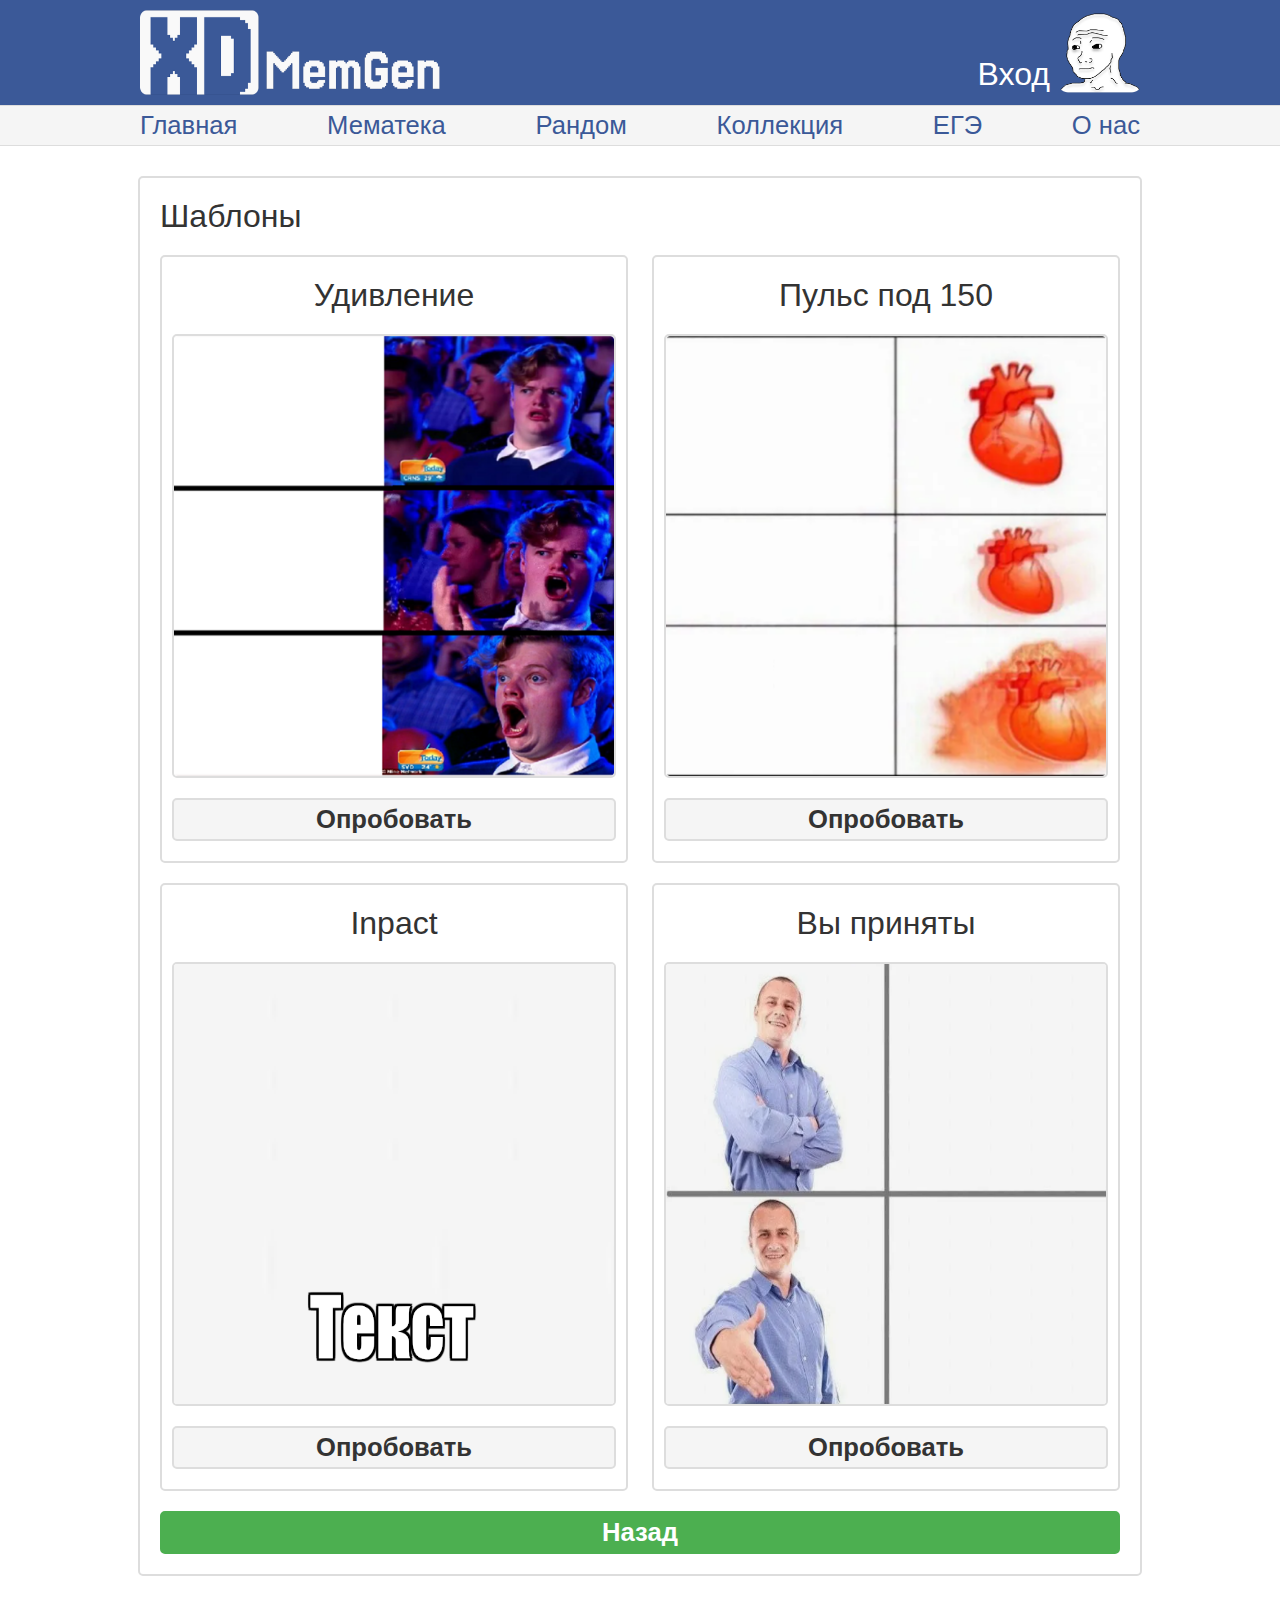
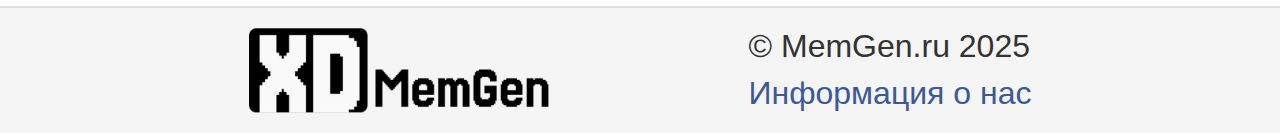
<file: Mematicka_page2.html>
<!DOCTYPE html>
<html lang="">
  <head>
    <meta charset="utf-8">
    <title></title>
    <link rel="stylesheet" href="Style.css">
  </head>
  <body>
    <header>
      <div class="top_bg">
        <div class="header_top">
          <img src="Img/header/F1.png" height="85" width="300">
          <div>
            <a class="top_footer_text" href="login.html">Вход</a>
            <img src="Img/header/F2.png" height="80" width="80">
          </div>
        </div>
    </div>
    <div class="bot_bg">
        <div class="header_bot">
          <a class="bot_footer_text" href="Index.html">Главная</a>
          <a class="bot_footer_text" >Мематека</a>
          <a class="bot_footer_text" href="Random.html">Рандом</a>
          <a class="bot_footer_text">Коллекция</a>
          <a class="bot_footer_text" href="Eg.html">ЕГЭ</a>
          <a class="bot_footer_text" href="About.html">О нас</a>
        </div>
    </div>
    </header>

    <main>
      <section>
         <div class="contener">
          <p class="zag">Шаблоны</p>
          <div class="blanks">
            <div class="blanks_card">
              <p class="zag">Удивление</p>
              <img src="Img/Blanks/B4.png">
              <button class="gray_buttons">Опробовать</button>
            </div>
            <div class="blanks_card">
              <p class="zag">Пульс под 150</p>
              <img src="Img/Blanks/B6.png">
              <button class="gray_buttons">Опробовать</button>
            </div>
            <div class="blanks_card">
              <p class="zag">Inpact </p>
              <img src="Img/Blanks/B7.png">
              <button class="gray_buttons">Опробовать</button>
            </div>
            <div class="blanks_card">
              <p class="zag">Вы приняты</p>
              <img src="Img/Blanks/B8.png">
              <button class="gray_buttons">Опробовать</button>
            </div>
          </div>
          <a class="green_buttons Bl" href="Mematicka_page1.html">Назад</a>
        </div>
      </section>
    </main>
    <footer>
      <div class="footers">
      <img src="Img/Foter/log.png" height="85" width="300">
      <div>
        <p class="zag">© MemGen.ru 2025</p>
  <a class="zag f" href="About.html">Информация о нас </a>
      </div>
    </div>
    </footer>
  </body>
</html>
</file>
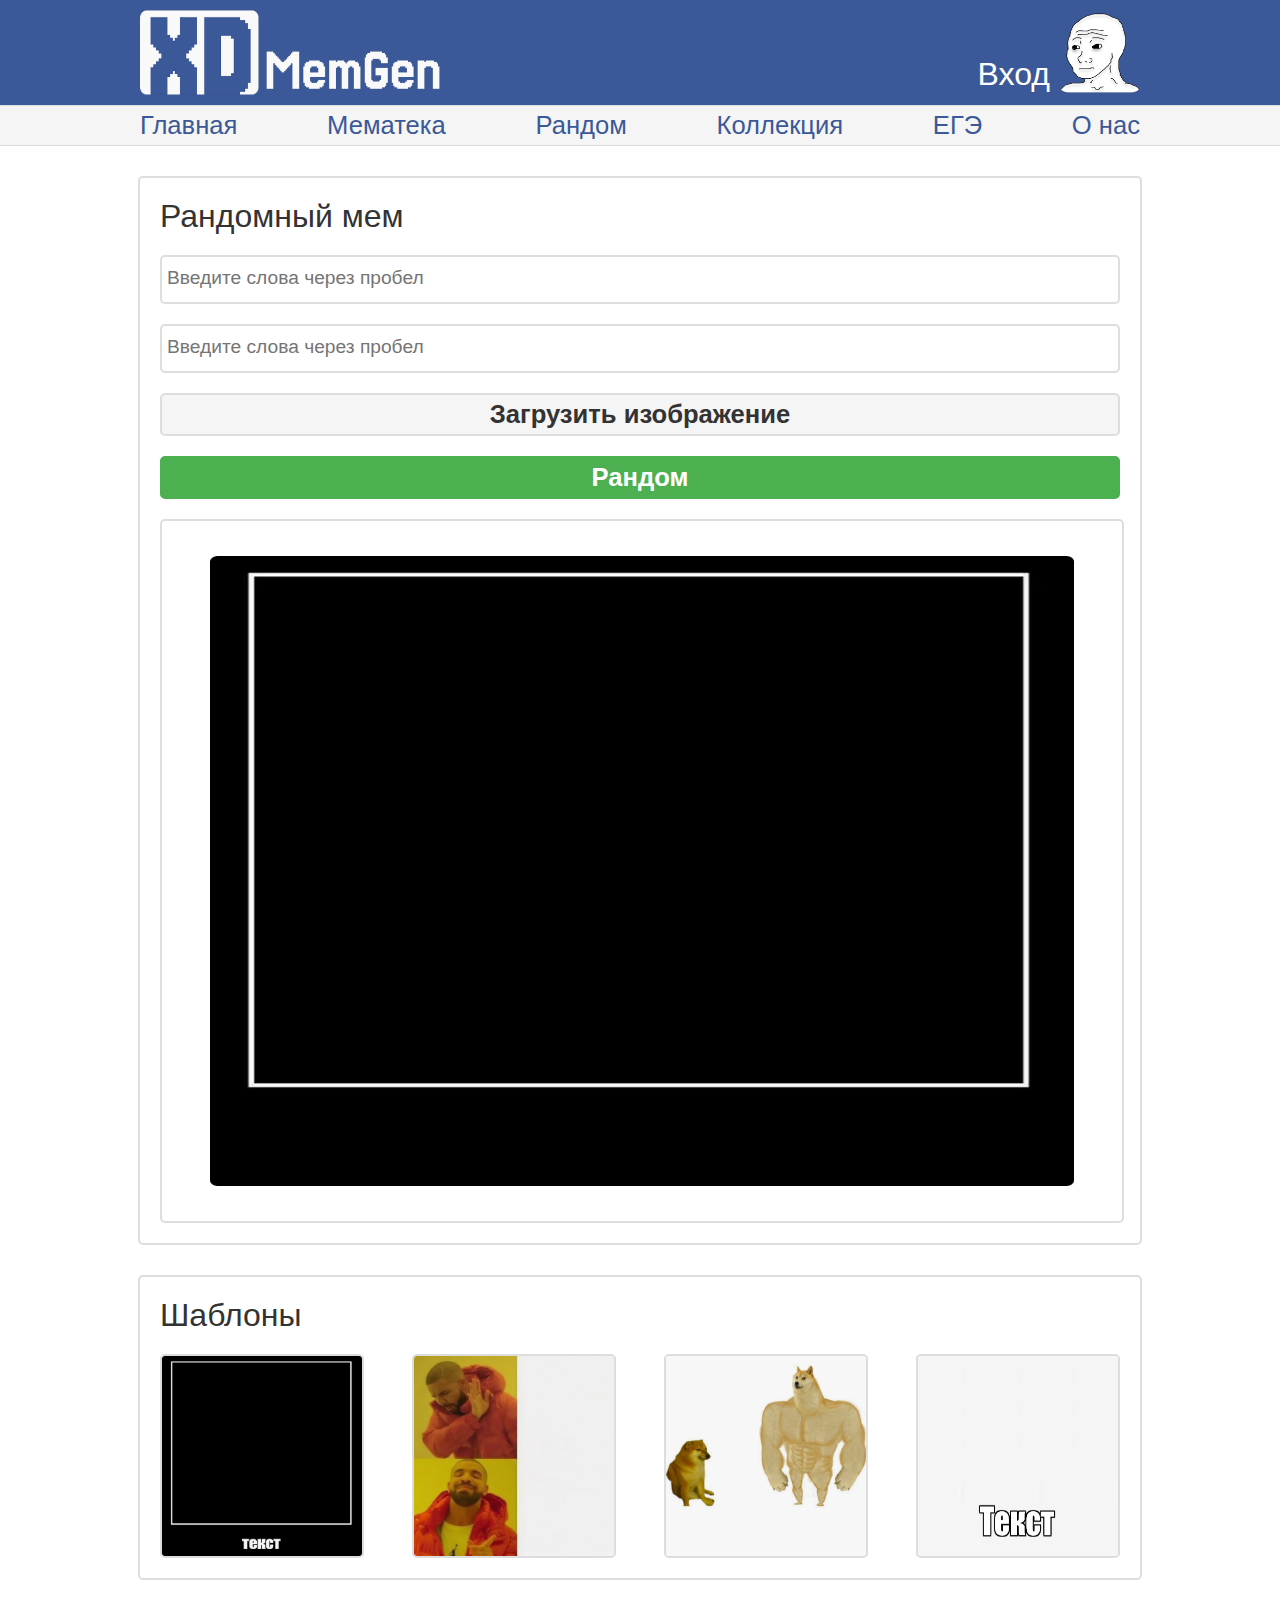
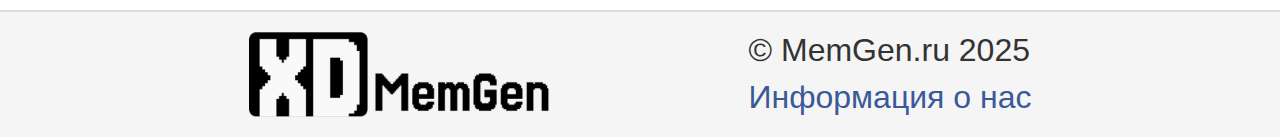
<file: Random.html>
<!DOCTYPE html>
<html lang="">
  <head>
    <meta charset="utf-8">
    <title></title>
    <link rel="stylesheet" href="Style.css">
  </head>
  <body>
    <header>
      <div class="top_bg">
        <div class="header_top">
          <img src="Img/header/F1.png" height="85" width="300">
          <div>
            <a class="top_footer_text" href="login.html">Вход</a>
            <img src="Img/header/F2.png" height="80" width="80">
          </div>
        </div>
    </div>
    <div class="bot_bg">
        <div class="header_bot">
          <a class="bot_footer_text" href="index.html">Главная</a>
          <a class="bot_footer_text" href="Mematicka_page1.html">Мематека</a>
          <a class="bot_footer_text">Рандом</a>
          <a class="bot_footer_text">Коллекция</a>
          <a class="bot_footer_text" href="Eg.html">ЕГЭ</a>
          <a class="bot_footer_text" href="About.html">О нас</a>
        </div>
    </div>
    </header>

    <main>
      <section>
         <div class="contener">
          <p class="zag">Рандомный мем</p>
          <textarea placeholder="Введите слова через пробел"></textarea>
          <textarea placeholder="Введите слова через пробел"></textarea>
          <button class="gray_buttons">Загрузить изображение</button>
          <button class="green_buttons Bl" href="Mematicka_page1.html">Рандом</button>
          <div class="redactor"> 
            <div class="red_zone">
            <div class="image"></div>
          </div></div>
        </div>
      </section>
      <section>
        <div class="contener">
          <p class="zag">Шаблоны</p>
          <div class="blanks">
            <img src="Img/Blanks/B1.png" >
            <img src="Img/Blanks/B2.png" >
            <img src="Img/Blanks/B5.png" >
            <img src="Img/Blanks/B7.png" >
          </div>
        </div>
      </section>
    </main>
    <footer>
      <div class="footers">
      <img src="Img/Foter/log.png" height="85" width="300">
      <div>
        <p class="zag">© MemGen.ru 2025</p>
        <a class="zag f" href="About.html">Информация о нас </a>
      </div>
    </div>
    </footer>
  </body>
</html>
</file>
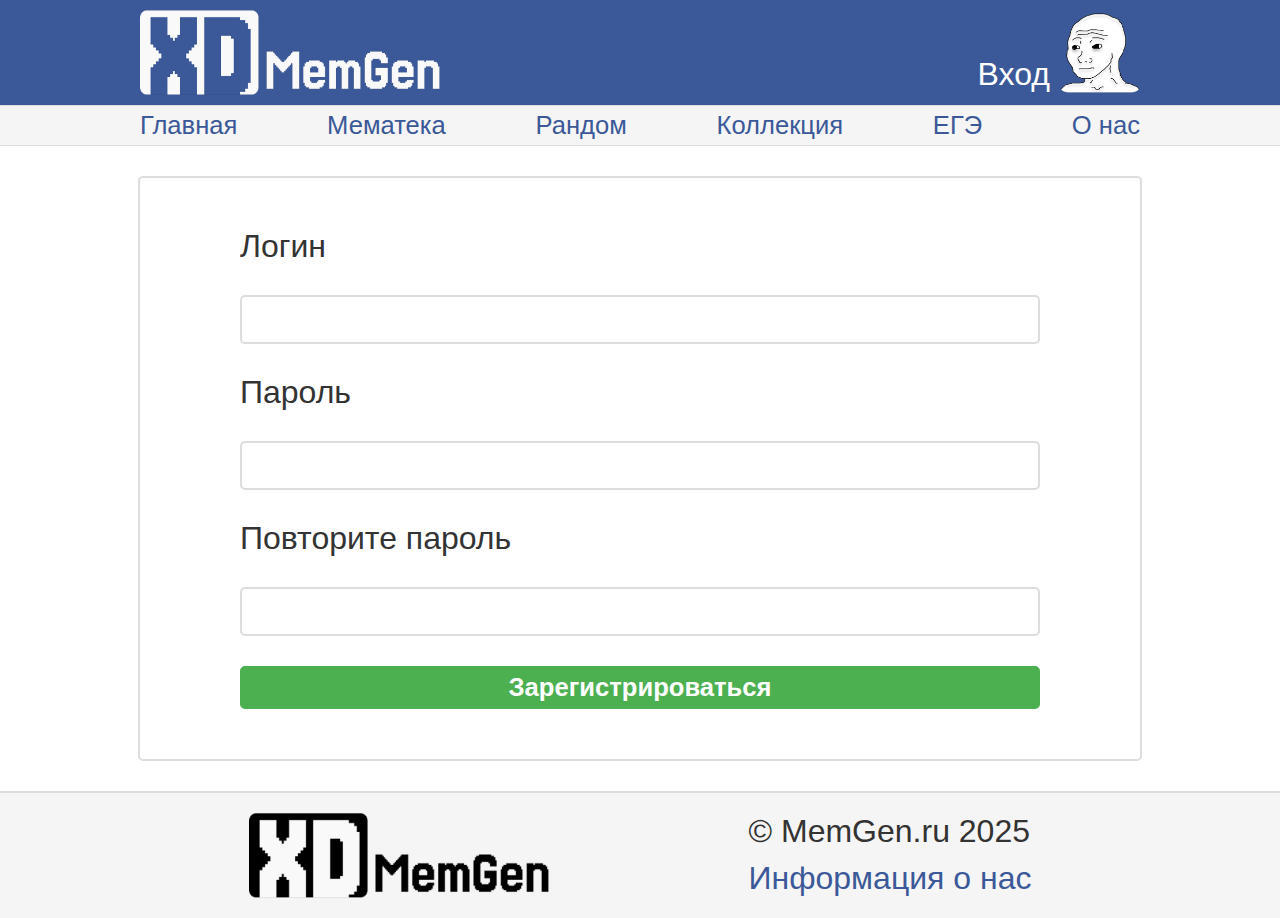
<file: reg.html>
<!DOCTYPE html>
<html lang="">
  <head>
    <meta charset="utf-8">
    <title></title>
    <link rel="stylesheet" href="Style.css">
  </head>
  <body>
    <header>
      <div class="top_bg">
        <div class="header_top">
          <img src="Img/header/F1.png" height="85" width="300">
          <div>
            <a class="top_footer_text" href="login.html">Вход</a>
            <img src="Img/header/F2.png" height="80" width="80">
          </div>
        </div>
    </div>
    <div class="bot_bg">
        <div class="header_bot">
          <a class="bot_footer_text" href="Index.html">Главная</a>
          <a class="bot_footer_text" href="Mematicka_page1.html">Мематека</a>
          <a class="bot_footer_text" href="Random.html">Рандом</a>
          <a class="bot_footer_text">Коллекция</a>
          <a class="bot_footer_text" href="Eg.html">ЕГЭ</a>
          <a class="bot_footer_text" href="About.html">О нас</a>
        </div>
    </div>
    </header>

    <main>
      <section>
         <div class="contener log_reg">
          <p class="zag">Логин</p>
          <textarea></textarea>
          <p class="zag">Пароль</p>
          <textarea></textarea>
          <p class="zag">Повторите пароль</p>
          <textarea></textarea>
          <a class="green_buttons Bl" href="account.html">Зарегистрироваться</a>
      </section>

    </main>

     <footer>
      <div class="footers">
      <img src="Img/Foter/log.png" height="85" width="300">
      <div>
        <p class="zag">© MemGen.ru 2025</p>
        <a class="zag f" href="About.html">Информация о нас </a>
      </div>
    </div>
    </footer>
  </body>
</html>
</file>
<file: Style.css>
/*--------------------------------------------------------------------переменые --------------------------------------------------*/
:root{
    --Blue-Osnov:#3B5998;
    --Gray-dop:#F5F5F5;
    --Border-gray:#DDDDDD;
    --text-osnov:#333333;
    --text-dop:white;
    --green-buttons:#4CAF50;
    --gray-buttons:#F5F5F5;
 }
 

 /*--------------------------------------------------------------------элементы --------------------------------------------------*/
 body{
    margin: 0px;
    display: flex;
    flex-direction: column;
    min-height: 100vh;
    gap: 30px;
 }

main {
    display: flex;
    flex-direction: column;
    gap: 30px;
    align-items: center;
    flex: 1;
}


textarea{
padding: 10px 5px;
height: 25px;
resize: none;
border: 2px solid var(--Border-gray);
font-size: 1.2em;
color: var(--text-osnov);
font-family: Impact, sans-serif;
border-radius: 5px;
outline: none;
}

/*--------------------------------------------------------------------Основа всего --------------------------------------------------*/
.contener {
    width: 80vw; /* 80% ширины окна браузера */
    max-width: 960px;
    display: flex;
    flex-direction: column;
    gap: 20px;
    border: 2px solid var(--Border-gray);
    border-radius: 5px;
    padding: 20px;
} 
    .contener.ab{
        margin-bottom: 200px;
    } 

    .contener.log_reg{
        max-width: 800px;
        padding: 50px 100px;
        gap: 30px;
    }
.green_buttons{
    background-color: var(--green-buttons);
    padding: 5px 30px;
    border: none;
    font-size: 1.6em;
    font-family: Arial, sans-serif;
    color: var(--text-dop);
    font-weight: bold;
    border: 2px solid var(--green-buttons);
    border-radius: 5px;
    cursor: pointer;
    transition: transform 0.5s;
    text-decoration: none;
}
    .green_buttons:hover{
        transform: scale(102%);
        transition: transform 0.5s;
    }

    .green_buttons.tests{
    width: 450px;
    padding: 10px 0px;
}
 
    .green_buttons.login {
        width: 200px;
        text-align: center;
    }


.gray_buttons{
    background-color: var(--gray-buttons);
    padding: 5px 30px;
    border: none;
    font-size: 1.6em;
    font-weight: bold;
    font-family: Arial, sans-serif;
    color: var(--text-osnov);
    border-radius: 5px;
    border: 2px solid var(--Border-gray);
    cursor: pointer;
    transition: transform 0.5s;
    text-decoration: none;
}
    .gray_buttons:hover{
        transform: scale(102%);
        transition: transform 0.5s;
    }
/*--------------------------------------------------------------------текст--------------------------------------------------*/
.top_footer_text{
    color: white;
    font-size: 2em;
    font-family: Impact, sans-serif;
    cursor: pointer;
    margin-top: auto;
    transition: color 0.5s;
    text-decoration: none;
}
    .top_footer_text:hover{
        color: rgb(238, 238, 238);
        transition: color 0.5s;
    }

.bot_footer_text{
    color: var(--Blue-Osnov);
    font-size: 1.6em;
    font-family: Impact, sans-serif;
    transition: color 0.5s;
    text-decoration: none;
}

    .bot_footer_text:hover{
        color: #1b52ca ;
        transition: color 0.5s;
    }

.zag{
    color: var(--text-osnov);
    font-size: 2em;
    font-family: Impact, sans-serif;
}

    .zag.f{
        color: var(--Blue-Osnov);
        font-size: 2em;
        font-family: Impact, sans-serif;
        text-decoration: none;
    }

    .zag.test{
    text-align: center;
    }

/*--------------------------------------------------------------------шапка --------------------------------------------------*/
  p{
    margin: 0px;
 }

 header{
    display: flex;
    flex-direction: column;
    justify-content: center;
    
 }

 .top_bg{
    display: flex;
    flex-direction: row;
    justify-content: center;
    padding: 10px 0px;
    background-color: var(--Blue-Osnov);
    
 }

    .top_bg div{
        display: flex;
        flex-direction: row;
        gap: 10px;
    }

 .bot_bg{
    display: flex;
    flex-direction: row;
    justify-content: center;
    background-color:var(--Gray-dop);
    border-top: 1px solid var(--Border-gray);
    border-bottom: 1px solid var(--Border-gray);
    padding: 5px 0px;
 }


 .header_top{
    display: flex;
    flex-direction: row;
    justify-content: space-between;
    width: 1000px;
    align-items: center;
 }

 .header_bot{
    display: flex;
    flex-direction: row;
    flex-wrap: wrap;
    justify-content: space-between;
    background-color: var(--Gray-dop);
    width: 1000px;
 }

/*--------------------------------------------------------------------подвал --------------------------------------------------*/
footer{
    background-color: var(--Gray-dop);
    border-top:2px solid var(--Border-gray) ;
    display: flex;
    padding: 20px 0px;
    justify-content: center;
    
}


.footers{
    width: 1000px;
    display: flex;
    flex-direction: row;
    justify-content: center;
    gap: 200px;
}

    .footers div{
        display: flex;
        flex-direction: column;
        gap: 10px;
    }

     .footers a{
        cursor: pointer;
        transition: color 0.5s;
    }
            .footers a:hover{
            color: #1b52ca ;
            transition: color 0.5s;
            }

/*--------------------------------------------------------------------редактор--------------------------------------------------*/
 .redactor {
    display: flex;
    width: 100%;
    height: 700px;
    border: 2px solid var(--Border-gray);
    border-radius: 5px;
    justify-content: center;
    align-items: center;
 }

 .buttons_conts{
    display: flex;
    flex-direction: row;
    flex-wrap: wrap;
    justify-content: space-between;
 }

 .red_zone{
    background-image: url(Img/Blanks/B1_2.png);
    background-repeat: no-repeat;
    background-size:100% 100%;
    width: 90%;
    height: 90%;   
    display: flex;
    justify-content: center;
    align-items: center;
    position: relative;
 }

    .red_zone textarea{
        position: absolute;
        top:85%;
        border: none;
        background-color: rgba(0, 0, 0, 0);
        color: white;
        font-family: Impact;
        font-size: 3em;
        text-align: center;
        height: 60px;
        width: 700px;
    }
        .red_zone textarea::placeholder{
            color: white;
            font-family: Impact;
        }
 .image{
    position: absolute;
    left: 7%;
    top:6%;
    background-image: none;
    background-repeat: no-repeat;
    background-size:100% 100%;
    width: 85%;
    height: 75%; 
 }
/*--------------------------------------------------------------------шаблоны --------------------------------------------------*/
  .blanks{
    display: flex;
    flex-direction: row;
    flex-wrap: wrap;
    gap: 20px;
    justify-content: space-between;
  }

    .blanks img{
        width: 200px;
        height: 200px;
        cursor: pointer;
        transition: transform 1s;
        border: 2px solid var(--Border-gray);
        border-radius: 5px;
    }

        .blanks img:hover{
            transform: scale(115%);
            transition: transform 1s;
        }

.blanks_card{
    display: flex;
    flex-direction: column;
    gap: 20px;
    padding: 20px 10px;
    border:2px solid var(--Border-gray);
    border-radius: 5px;
}    
    .blanks_card img{
        height: 440px;
        width: 440px;
        cursor: default;
    }    

        .blanks_card img:hover{
            transform:none;
        }  

    .blanks_card p{
        margin-left:auto;
        margin-right: auto;
    }  

    .blanks_card p{
        margin-left:auto;
        margin-right: auto;
    }  

    .blanks_card .gray_buttons{
    padding: 20px auto;
  
    }

        .blanks_card .gray_buttons:hover{
        transform: scale(102%);
        }

        .green_buttons.Bl {
            padding: 20px auto;
            text-align: center;
            
        }
            .green_buttons.Bl:hover{
            transform: scale(102%);
        }

/*--------------------------------------------------------------------Аккаунт --------------------------------------------------*/
.acc_cont{
    display: flex;
    flex-direction: row;
    gap: 20px;
}

.ava{
    background-image: url(Img/acc/ava.png);
    background-repeat: no-repeat;
    background-size: cover;
    height: 150px;
    width: 150px;
    border: 2px solid var(--Border-gray);
}

.stena {
    display: flex;
    flex-direction: column;
    gap: 20px;
    width: 85%;
}

.stend {
    background-color: #F5F5F5;
    padding: 3px 10px;
    display: flex;
    flex-direction: row;
    gap: 20px;
    width: auto;
}
    .stend .zag{
        color: #8F9AD2;
    }

    .stend .zag.f{
        color: var(--Blue-Osnov);
    }

.text_sten{
display: flex;
flex-direction: row;
gap: 15px;
margin-bottom: 30px;
flex-wrap: wrap;
}

.grids{
    display: flex;
    flex-direction: row;
    gap: 10px;
    padding-bottom: 20px;
    width: auto;
    border-bottom: 3px solid var(--Border-gray);
}

    .grids.ends{
        padding-bottom: 0px;
        border-bottom: none;
    }

    .grids .zag.f{
        margin-bottom: 5px;
    }

    .grids .text_sten{
        gap: 5px;
        }
</file>
